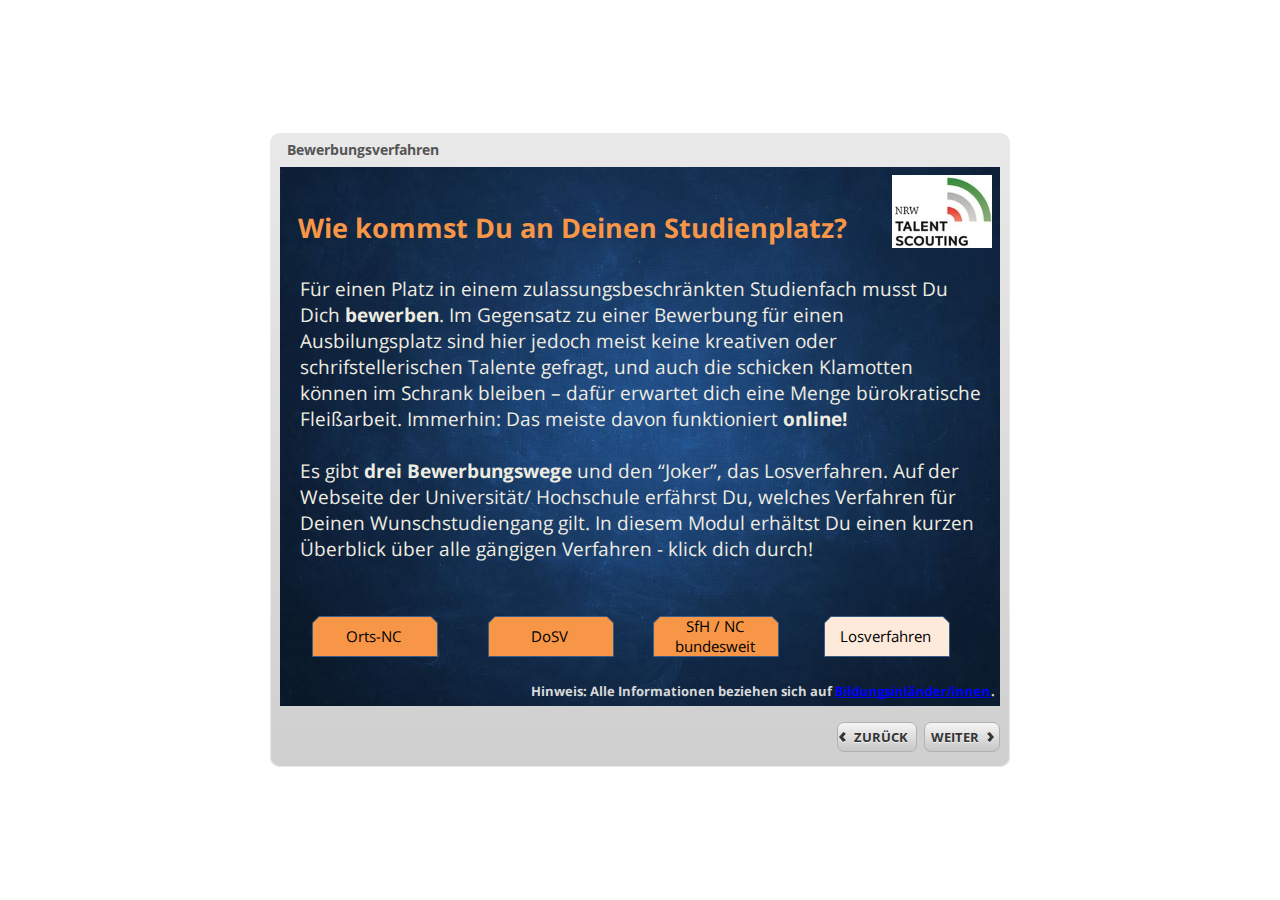
<file: index.html>
<!DOCTYPE HTML>
<html style="height: 100%;" lang="de-DE">
<head>
    
    <meta http-equiv="Content-Type" content="text/html;charset=utf-8">
    <!-- Erstellt mit Storyline 360 ? http://www.articulate.com  -->
    <!-- version: 3.11.14249.0 -->

    <title>Bewerbungsverfahren</title>
    <style>
        body {
            background: #ffffff;
            overflow: hidden;
        }

        html, body, table {
            height: 100%;
            width: 100%;
            margin: 0;
            padding: 0;
            border: 0;
        }

        table td {
            vertical-align: middle;
            text-align: center;
        }

        #nosupport {
            background: #f5f5f5;
            margin: 50px 65px;
            border: 1px solid #d5d5d5;
            width: calc(100% - 130px);
            height: calc(100% - 100px);
        }

        p {
            font-family: 'Helvetica Neue', Helvetica, Arial, Verdana, sans-serif;
            font-size: 12pt;
            color: #303030;
        }

        a {
            color: #2D9DDA;
            text-decoration: none !important;
        }

    </style>
    <script>
        var html5Supported = true,
                showWarning = false;

        function displayWarning() {
            if (showWarning) {
                document.getElementById('nosupport').style.visibility = 'visible';
            }
        }

    </script>
    <!--[if lte IE 9]><script>html5Supported = false;</script><![endif]-->

    <script type="text/javascript">

        (function () {

            var settings = {
                lmsEnabled: false,
                tincanEnabled: false,
                aoEnabled: false,
                runtimeOrder: [{"type":"html5","url":"story_html5.html"},{"type":"flash","url":"story_flash.html"}],
                warnOnCommitFail: false
            };

            var PARAM_WARN_ON_COMMIT = {name: 'warncommit', value: 1},
                    PARAM_LMS = {name: 'lms', value: 1},
                    PARAM_TINCAN = {name: 'tincan', value: true},
                    PARAM_AO = {name: 'aosupport', value: true};

            var detection = {
                agent: navigator.userAgent,

                flashEnabled: function () {
                    var description, version, flashAX,
                            plugin = navigator.plugins["Shockwave Flash"];

                    if (plugin != null) {
                        description = plugin.description.split(" ");
                        version = Number(description[description.length - 2]);

                        return (version >= 10) || isNaN(version);
                    } else {
                        try {
                            flashAX = new ActiveXObject("ShockwaveFlash.ShockwaveFlash.10");
                            return (flashAX != null);
                        } catch (e) {
                        }
                    }

                    return false;
                },

                html5Enabled: function () {
                    return html5Supported;
                },

                ampEnabled: function () {
                    return ((this.isIOS() && this.isIPad()) || this.isAndroid());
                },

                isIOS: function () {
                    return (this.agent.indexOf("AppleWebKit/") > -1 && this.agent.indexOf("Mobile/") > -1)
                },

                isAndroid: function () {
                    return (this.agent.indexOf("Android") > -1);
                },

                isIPad: function () {
                    return (this.agent.indexOf("iPad") > -1);
                }
            };

            var router = {

                init: function () {
                    var i,
                            redirected = false,
                            order = settings.runtimeOrder,
                            launchMap = {
                                flash: {
                                    isEnabled: 'flashEnabled',
                                    getParams: 'getFlashParams',
                                    delim: '?'
                                },
                                html5: {
                                    isEnabled: 'html5Enabled',
                                    getParams: 'getHtml5Params',
                                    delim: '?'
                                },
                                amp: {
                                    isEnabled: 'ampEnabled',
                                    getParams: 'getAmpParams',
                                    delim: '#'
                                }
                            };

                    if (document.location.search.toLowerCase().indexOf('forceflash') != -1) {
                        this.moveFlashToStartOfOrder(order);
                    }

                    for (i = 0; i < order.length; i++) {
                        var launchInfo = launchMap[order[i].type],
                                url = order[i].url;

                        if (detection[launchInfo.isEnabled]()) {
                            this.redirect(url, this[launchInfo.getParams](), launchInfo.delim);
                            redirected = true;
                            break;
                        }
                    }

                    if (!redirected) {
                        showWarning = true;
                    }
                },

                moveFlashToStartOfOrder: function (order) {
                    var i,
                        flashIndex = -1;
                    for (i = 0; i < order.length; i++) {
                        if (order[i].type == "flash") {
                            flashIndex = i;
                            break;
                        }
                    }
                    if (flashIndex != -1) {
                        order.splice(0, 0, order.splice(flashIndex, 1)[0]);
                    }
                },

                getQueryString: function (params) {
                    params = params || [];
                    var i,
                            queryString = document.location.search.substr(1),
                            paramArr = queryString.length > 0 ? queryString.split('&') : [];

                    for (i = 0; i < params.length; i++) {
                        paramArr.push([params[i].name, params[i].value].join('='));
                    }

                    return paramArr.join('&');
                },

                formatUrl: function (url, params, delim) {
                    delim = delim || '?';

                    var queryString = this.getQueryString(params);

                    if (queryString != null && queryString.length > 0) {
                        return [url, queryString].join(delim);
                    }

                    return url;
                },

                redirect: function (url, params, delim) {
                    window.location.replace(this.formatUrl(url, params, delim));
                },

                getFlashParams: function () {
                    return [];
                },

                getHtml5Params: function () {
                    var params = [];
                    if (settings.tincanEnabled) {
                        params.push(PARAM_TINCAN);
                    } else if (settings.lmsEnabled) {
                        params.push(PARAM_LMS);
                        if (settings.warnOnCommitFail) {
                            params.push(PARAM_WARN_ON_COMMIT);
                        }
                    }

                    return params;
                },

                getAmpParams: function () {
                    var tincanProto = settings.aoEnabled || settings.tincanEnabled,
                            params = [];
                    // build AMP params
                    if (tincanProto) {
                        params.push(PARAM_TINCAN);
                        if (settings.aoEnabled) {
                            params.push(PARAM_AO);
                        }
                    }
                    return params;
                }
            };

            router.init();
        })();

    </script>
</head>
<body onload="displayWarning()" style="height: 100%;">
<div id="nosupport" style="visibility: hidden;">
    <table>
        <tr>
            <td>
                <p>
                    <svg xmlns="http://www.w3.org/2000/svg" width="90.2" height="74.9" viewBox="0 0 90 75" version="1.1">
                        <g transform="scale(.1)">
                            <path d="m409 7c54-25 106 20 130 66 106 170 213 340 320 510 17 28 32 63 19 96-14 36-55 51-91 51-224 1-448 0-672 0-35 1-76-3-100-33-26-32-15-77 5-108 107-173 216-344 324-517 16-26 35-53 65-65z"
                                  fill="#4c4c4c"/>
                            <path d="m419 57c26-20 55 4 68 27 109 174 218 348 328 522 9 17 23 35 17 55-11 20-36 18-55 19-224 0-447 0-670 0-20-1-46 1-57-19-5-18 6-34 14-48 109-174 218-348 327-522 9-12 17-25 28-34z"
                                  fill="#f5f5f5"/>
                            <path d="m429 179c25-12 58 8 56 35-1 81-5 161-10 242 2 32-49 39-57 9-7-73-6-146-11-219-1-24-4-56 22-67zM430 539 430 539 430 539c45-24 80 53 32 72-45 24-80-53-32-72z"
                                  fill="#4c4c4c"/>
                        </g>
                    </svg>
                </p>
                <p>Dieser Kurs kann nicht abgespielt werden.</p>
                <p><a href="https://ipc.articulate.com/slw/360/de/cannotplay/">Mehr Infos</a></p>

            </td>
        </tr>
    </table>
</div>
</body>
</html>
</file>
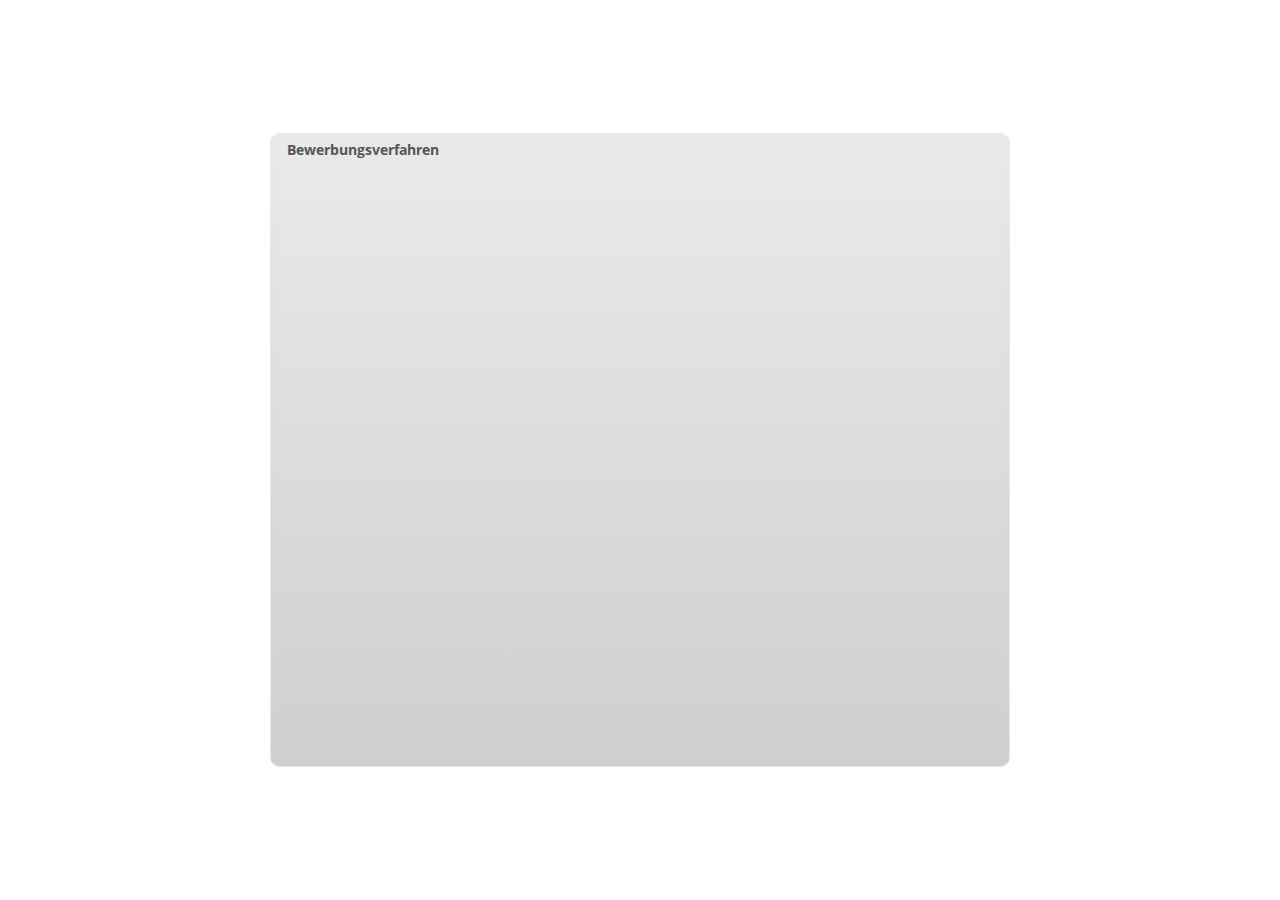
<file: index_lms.html>
<html>
<head>
    <title>Bewerbungsverfahren_neu_HTML</title>
    <meta http-equiv="x-ua-compatible" content="IE=edge" />
    <style>
        body {
            background: #ffffff;
            overflow: hidden;
        }

        html, body, table {
            height: 100%;
            width: 100%;
            margin: 0;
            padding: 0;
            border: 0;
        }

        table td {
            vertical-align: middle;
            text-align: center;
        }

        #nosupport {
            background: #f5f5f5;
            margin: 50px 65px;
            border: 1px solid #d5d5d5;
            width: calc(100% - 130px);
            height: calc(100% - 100px);
        }

        p {
            font-family: 'Helvetica Neue', Helvetica, Arial, Verdana, sans-serif;
            font-size: 12pt;
            color: #303030;
        }

        a {
            color: #2D9DDA;
            text-decoration: none !important;
        }

    </style>
    <script>
        var html5Supported = true,
                showWarning = false;

        function displayWarning() {
            if (showWarning) {
                document.getElementById('nosupport').style.visibility = 'visible';
            }
        }

    </script>
    <!--[if lte IE 9]><script>html5Supported = false;</script><![endif]-->

    <script type="text/javascript">
        (function () {
            var settings = {
                runtimeOrder: [{"type":"html5","url":"index_lms_html5.html"},{"type":"flash","url":"index_lms_flash.html"}]
            };

            var detection = {
                agent: navigator.userAgent,

                flashEnabled: function () {
                    var description, version, flashAX,
                            plugin = navigator.plugins["Shockwave Flash"];

                    if (plugin != null) {
                        description = plugin.description.split(" ");
                        version = Number(description[description.length - 2]);

                        return (version >= 10) || isNaN(version);
                    } else {
                        try {
                            flashAX = new ActiveXObject("ShockwaveFlash.ShockwaveFlash.10");
                            return (flashAX != null);
                        } catch (e) {
                        }
                    }

                    return false;
                },

                html5Enabled: function () {
                    return html5Supported;
                },

                ampEnabled: function () {
                    return false;
                },

                isIOS: function () {
                    return (this.agent.indexOf("AppleWebKit/") > -1 && this.agent.indexOf("Mobile/") > -1)
                },

                isAndroid: function () {
                    return (this.agent.indexOf("Android") > -1);
                },

                isIPad: function () {
                    return (this.agent.indexOf("iPad") > -1);
                }
            };

            var router = {

                init: function () {
                    var i,
                            redirected = false,
                            order = settings.runtimeOrder,
                            launchMap = {
                                flash: {
                                    isEnabled: 'flashEnabled',
                                    delim: '?'
                                },
                                html5: {
                                    isEnabled: 'html5Enabled',
                                    delim: '?'
                                },
                                amp: {
                                    isEnabled: 'ampEnabled',
                                    delim: '#'
                                }
                            };

                    for (i = 0; i < order.length; i++) {
                        var launchInfo = launchMap[order[i].type],
                                url = order[i].url;

                        if (detection[launchInfo.isEnabled]()) {
                            this.redirect(url, launchInfo.delim);
                            redirected = true;
                            break;
                        }
                    }

                    if (!redirected) {
                        showWarning = true;
                    }
                },

                getQueryString: function (params) {
                    params = params || [];
                    var i,
                            queryString = document.location.search.substr(1),
                            paramArr = queryString.length > 0 ? queryString.split('&') : [];

                    for (i = 0; i < params.length; i++) {
                        paramArr.push([params[i].name, params[i].value].join('='));
                    }

                    return paramArr.join('&');
                },

                formatUrl: function (url, delim) {
                    delim = delim || '?';

                    var queryString = this.getQueryString();

                    if (queryString != null && queryString.length > 0) {
                        return [url, queryString].join(delim);
                    }

                    return url;
                },

                redirect: function (url, delim) {
                    window.location.replace(this.formatUrl(url, delim));
                }

            };

            router.init();
        })();
    </script>
</head>

<body onload="displayWarning()" style="height: 100%;">
<div id="nosupport" style="visibility: hidden;">
    <table>
        <tr>
            <td>
                <p>
                    <svg xmlns="http://www.w3.org/2000/svg" width="90.2" height="74.9" viewBox="0 0 90 75" version="1.1">
                        <g transform="scale(.1)">
                            <path d="m409 7c54-25 106 20 130 66 106 170 213 340 320 510 17 28 32 63 19 96-14 36-55 51-91 51-224 1-448 0-672 0-35 1-76-3-100-33-26-32-15-77 5-108 107-173 216-344 324-517 16-26 35-53 65-65z"
                                  fill="#4c4c4c"/>
                            <path d="m419 57c26-20 55 4 68 27 109 174 218 348 328 522 9 17 23 35 17 55-11 20-36 18-55 19-224 0-447 0-670 0-20-1-46 1-57-19-5-18 6-34 14-48 109-174 218-348 327-522 9-12 17-25 28-34z"
                                  fill="#f5f5f5"/>
                            <path d="m429 179c25-12 58 8 56 35-1 81-5 161-10 242 2 32-49 39-57 9-7-73-6-146-11-219-1-24-4-56 22-67zM430 539 430 539 430 539c45-24 80 53 32 72-45 24-80-53-32-72z"
                                  fill="#4c4c4c"/>
                        </g>
                    </svg>
                </p>
                <p>Dieser Kurs kann nicht abgespielt werden.</p>
                <p><a href="https://ipc.articulate.com/slw/360/de/cannotplay/">Mehr Infos</a></p>

            </td>
        </tr>
    </table>
</div>
</body>

</html>
</file>
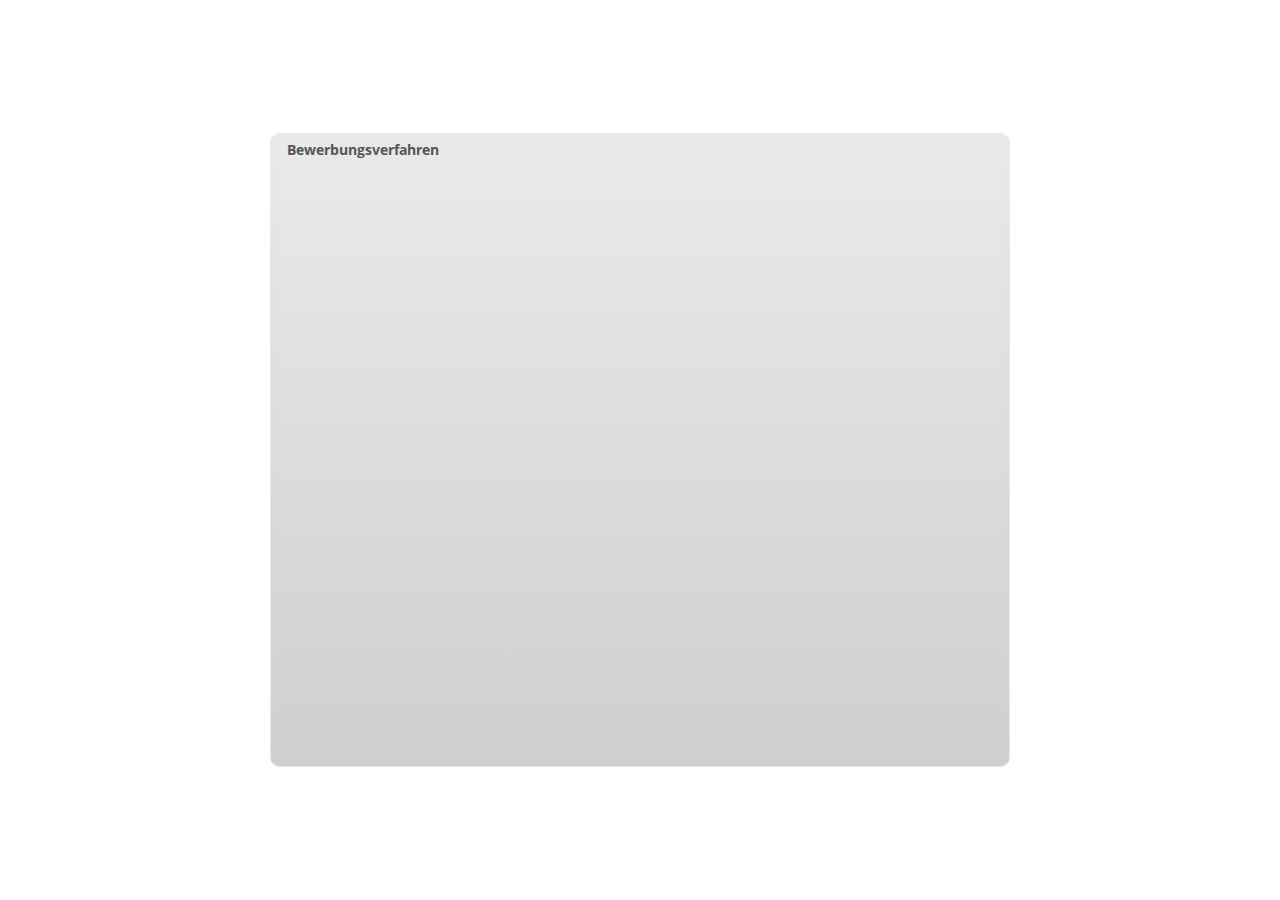
<file: index_lms_html5.html>
<!doctype html>
<html lang="de-DE">
<head>
  <meta charset="utf-8" />
  <!-- Erstellt mit Storyline 360 ? http://www.articulate.com  -->
  <!-- version: 3.11.14249.0 -->
  <title>Bewerbungsverfahren_neu_HTML</title>
  <meta http-equiv="x-ua-compatible" content="IE=edge" />
  <meta name="viewport" content="width=device-width, initial-scale=1.0, user-scalable=no, minimal-ui" />
  <meta name="apple-mobile-web-app-capable" content="yes" />

  <style rel="stylesheet" data-noprefix>.slide-loader{position:absolute;pointer-events:none;left:50%;top:50%;-webkit-animation:spin 1.8s linear infinite;-moz-animation:spin 1.8s linear infinite;-ms-animation:spin 1.8s linear infinite;animation:spin 1.8s linear infinite;width:100px;height:100px;-webkit-transform:translate(-50%, -50%);z-index:10000;background:transparent url("[data-uri]") no-repeat center center}.mobile-chrome-warning{position:fixed;width:300px;height:75px;bottom:0px;background:rgba(0,0,0,0.0001);display:none;pointer-events:none;z-index:99}.mobile-chrome-warning-btn{position:absolute;left:-16px;top:-15px;width:107px;height:107px;background:rgba(0,0,0,0.6);border-radius:50%;border:1px solid rgba(255,255,255,0.2);pointer-events:all;-webkit-transform:scale(0.6)}.mobile-chrome-warning-btn svg{position:absolute;left:60%;top:58%;-webkit-transform:translate(-50%, -50%)}.mobile-chrome-warning-bubble{position:relative;color:white;padding:10px;background:rgba(0,0,0,0.8);border-radius:5px;float:left;margin-left:100px;margin-top:15px;pointer-events:none}.mobile-chrome-warning-bubble:before{position:absolute;top:8.5px;left:-20px;width:30px;height:30px;content:'';display:block;width:0;height:0;border-style:solid;border-width:12.5px 20px 12.5px 0;border-color:transparent rgba(0,0,0,0.8) transparent transparent;pointer-events:none}.is-mobile .swipe-resume-arrow{position:fixed;top:30%;left:50%;-webkit-transform:translate(-50%, 0);width:12%}.is-mobile .mobile-chrome-warning-text{position:fixed;top:56%;left:50%;-webkit-transform:translate(-50%, 0);height:30%;width:80%;line-height:43px;text-align:center;color:#aeb7bd;word-break:break-word;font-size:20px}.slide-loader .mobile-loader-dot{display:none}@-ms-keyframes spin{from{-ms-transform:translate(-50%, -50%) rotate(0deg)}to{-ms-transform:translate(-50%, -50%) rotate(360deg)}}@-moz-keyframes spin{from{-moz-transform:translate(-50%, -50%) rotate(0deg)}to{-moz-transform:translate(-50%, -50%) rotate(360deg)}}@-webkit-keyframes spin{from{-webkit-transform:translate(-50%, -50%) rotate(0deg)}to{-webkit-transform:translate(-50%, -50%) rotate(360deg)}}@keyframes spin{from{transform:translate(-50%, -50%) rotate(0deg)}to{transform:translate(-50%, -50%) rotate(360deg)}}body.is-mobile{background:black}body.is-theme-unified{background:#1b1a1a}.is-mobile .load-container,.is-theme-unified .load-container{position:absolute;left:0;top:0;width:100%;height:100%;background-color:rgba(0,0,0,0.5);z-index:1;visibility:visible;-webkit-transition:visibility 250ms, opacity 250ms linear;-moz-transition:visibility 250ms, opacity 250ms linear;-mz-transition:visibility 250ms, opacity 250ms linear;transition:visibility 250ms, opacity 250ms linear}.is-mobile .hide-slide-loader .load-container,.is-theme-unified .hide-slide-loader .load-container{opacity:0;visibility:hidden}.is-mobile .slide-loader,.is-theme-unified .slide-loader{-webkit-animation:none;-moz-animation:none;-ms-animation:none;animation:none;background:none;text-align:center;width:120px;height:80px;top:60%}.is-theme-unified .slide-loader{top:50%}.is-mobile .slide-loader .mobile-loader-dot,.is-theme-unified .slide-loader .mobile-loader-dot{width:30px;height:30px;background-color:white;border-radius:100%;display:inline-block;-webkit-animation:slide-loader 1s ease-in-out 0s infinite both;-moz-animation:slide-loader 1s ease-in-out 0s infinite both;-ms-animation:slide-loader 1s ease-in-out 0s infinite both;animation:slide-loader 1s ease-in-out 0s infinite both}.is-mobile .slide-loader .dot1,.is-theme-unified .slide-loader .dot1{-webkit-animation-delay:-0.2s;-moz-animation-delay:-0.2s;-ms-animation-delay:-0.2s;animation-delay:-0.2s}.is-mobile .slide-loader .dot2,.is-theme-unified .slide-loader .dot2{-webkit-animation-delay:-0.1s;-moz-animation-delay:-0.1s;-ms-animation-delay:-0.1s;animation-delay:-0.1s}@-ms-keyframes slide-loader{0%,80%,100%{-ms-transform:scale(0.6)}40%{-ms-transform:scale(0)}}@-moz-keyframes slide-loader{0%,80%,100%{-moz-transform:scale(0.6)}40%{-moz-transform:scale(0)}}@-webkit-keyframes slide-loader{0%,80%,100%{-webkit-transform:scale(0.6)}40%{-webkit-transform:scale(0)}}@keyframes slide-loader{0%,80%,100%{transform:scale(0.6)}40%{transform:scale(0)}}.mobile-load-title-overlay{display:none}.is-mobile .mobile-load-title-overlay,.is-touchable .mobile-load-title-overlay{display:block;position:fixed;top:0;right:0;bottom:0;left:0;z-index:999;pointer-events:none}.is-mobile .mobile-load-title-overlay .mobile-load-title,.is-touchable .mobile-load-title-overlay .mobile-load-title{position:relative;height:30%;width:80%;margin:0 auto;line-height:43px;text-align:center;color:#aeb7bd;word-break:break-word}@media only screen and (min-width: 320px) and (orientation: landscape){.is-mobile .mobile-load-title,.is-touchable .mobile-load-title{font-size:28.8px;-moz-transform:translateY(33%);-ms-transform:translateY(33%);-webkit-transform:translateY(33%);transform:translateY(33%)}}@media only screen and (min-width: 320px) and (orientation: portrait){.is-mobile .slide-loader,.is-touchable .slide-loader{top:55%}.is-mobile .mobile-load-title,.is-touchable .mobile-load-title{font-size:28.8px;-moz-transform:translateY(35%);-ms-transform:translateY(35%);-webkit-transform:translateY(35%);transform:translateY(35%)}}
</style>

  
    <script src="lms/APIConstants.js" charset="utf-8"></script>
    <script src="lms/Configuration.js" charset="utf-8"></script>
    <script src="lms/UtilityFunctions.js" charset="utf-8"></script>
    <script src="lms/SCORM2004Functions.js" charset="utf-8"></script>
    <script src="lms/SCORMFunctions.js" charset="utf-8"></script>
    <script src="lms/AICCFunctions.js" charset="utf-8"></script>
    <script src="lms/NONEFunctions.js" charset="utf-8"></script>
    <script src="lms/LMSAPI.js" charset="utf-8"></script>
    <script src="lms/API.js" charset="utf-8"></script>

    <script>
      strContentLocation = "story_html5.html";

      function LoadContent(){}
    </script>
  
</head>
<body style="background: __BG_COLOR__" class="cs-HTML is-theme-classic" role="application">
  <!-- 360 -->
  <script>!function(e){var i=/iPhone/i,o=/iPod/i,n=/iPad/i,t=/(?=.*\bAndroid\b)(?=.*\bMobile\b)/i,d=/Android/i,s=/(?=.*\bAndroid\b)(?=.*\bSD4930UR\b)/i,b=/(?=.*\bAndroid\b)(?=.*\b(?:KFOT|KFTT|KFJWI|KFJWA|KFSOWI|KFTHWI|KFTHWA|KFAPWI|KFAPWA|KFARWI|KFASWI|KFSAWI|KFSAWA)\b)/i,r=/IEMobile/i,h=/(?=.*\bWindows\b)(?=.*\bARM\b)/i,a=/BlackBerry/i,l=/BB10/i,p=/Opera Mini/i,f=/(CriOS|Chrome)(?=.*\bMobile\b)/i,u=/(?=.*\bFirefox\b)(?=.*\bMobile\b)/i,c=new RegExp("(?:Nexus 7|BNTV250|Kindle Fire|Silk|GT-P1000)","i"),w=function(e,i){return e.test(i)},A=function(e){var A=e||navigator.userAgent,v=A.split("[FBAN");return"undefined"!=typeof v[1]&&(A=v[0]),this.apple={phone:w(i,A),ipod:w(o,A),tablet:!w(i,A)&&w(n,A),device:w(i,A)||w(o,A)||w(n,A)},this.amazon={phone:w(s,A),tablet:!w(s,A)&&w(b,A),device:w(s,A)||w(b,A)},this.android={phone:w(s,A)||w(t,A),tablet:!w(s,A)&&!w(t,A)&&(w(b,A)||w(d,A)),device:w(s,A)||w(b,A)||w(t,A)||w(d,A)},this.windows={phone:w(r,A),tablet:w(h,A),device:w(r,A)||w(h,A)},this.other={blackberry:w(a,A),blackberry10:w(l,A),opera:w(p,A),firefox:w(u,A),chrome:w(f,A),device:w(a,A)||w(l,A)||w(p,A)||w(u,A)||w(f,A)},this.seven_inch=w(c,A),this.any=this.apple.device||this.android.device||this.windows.device||this.other.device||this.seven_inch,this.phone=this.apple.phone||this.android.phone||this.windows.phone,this.tablet=this.apple.tablet||this.android.tablet||this.windows.tablet,"undefined"==typeof window?this:void 0},v=function(){var e=new A;return e.Class=A,e};"undefined"!=typeof module&&module.exports&&"undefined"==typeof window?module.exports=A:"undefined"!=typeof module&&module.exports&&"undefined"!=typeof window?module.exports=v():"function"==typeof define&&define.amd?define("isMobile",[],e.isMobile=v()):e.isMobile=v()}(this);</script>

  <div id="preso"></div>
  <script>
    window.globals = {
      DATA_PATH_BASE: '',
      lmsPresent: true,
      tinCanPresent: false,
      aoSupport: false,
      scale: 'noscale',
      captureRc: false,
      browserSize: 'default',
      bgColor: '__BG_COLOR__',
      features: '',
      themeName: 'classic',

      
      parseParams: function(qs) {
        if (window.globals.parsedParams != null) {
          return window.globals.parsedParams;
        }
        qs = (qs || window.location.search.substr(1)).split('+').join(' ');
        var params = {},
            tokens,
            re = /[?&]?([^=]+)=([^&]*)/g;

        while (tokens = re.exec(qs)) {
          params[decodeURIComponent(tokens[1]).trim()] =
            decodeURIComponent(tokens[2]).trim();
        }
        window.globals.parsedParams = params;
        return params;
      },

    };
    
      window.scormdriver_content = window;
    

    (function() {
      var params = window.globals.parseParams();

      if (window.globals.themeName !== 'classic') {
        
        if (params.deviceType != null) {
          window.isMobile.phone = params.deviceType === 'phone';
          window.isMobile.tablet = params.deviceType === 'tablet';
          window.isMobile.any = window.isMobile.phone || window.isMobile.tablet;
        }

        if (window.isMobile.any) {
          document.body.classList.add('is-touchable-tablet');
          if (window.isMobile.phone) {
            document.body.classList.add('is-touchable-phone');
          }
        }
      } else if (window.isMobile.any) {
        document.body.classList.add('is-mobile');
      }
    })();
  </script>
  <script SRC="story_content/user.js" TYPE="text/javascript"></script>
  <div class="slide-loader"></div>

  <script type="text/javascript">
    if (window.isMobile.any || window.globals.themeName === 'unified') { var doc = document, loader = doc.body.querySelector('.slide-loader'); [ 1, 2, 3 ].forEach(function(n) { var d = doc.createElement('div'); d.classList.add('mobile-loader-dot'); d.classList.add('dot' + n); loader.appendChild(d);
      });
    }
  </script>

  <div class="mobile-load-title-overlay">
    <div class="mobile-load-title">Bewerbungsverfahren_neu_HTML</div>
  </div>
  <script>
    
    if (window.autoSpider && window.vInterfaceObject) {
      document.querySelector('.mobile-load-title-overlay').style.display = 'none';
    }
  </script>

  <div class="mobile-chrome-warning">
    <div class="mobile-chrome-warning-btn">
        <svg xmlns="http://www.w3.org/2000/svg" version="1.1" xmlns:xlink="http://www.w3.org/1999/xlink" preserveAspectRatio="none" x="0px" y="0px" width="107px" height="78px" viewBox="0 0 107 78">

          <g id="mobile-chrome-warning-arrow">
            <path fill="white" stroke="none" d="
            M 24.1 31.4
            L 12.05 15.85 0 31.4 8.3 31.4 8.3 54 15.25 54 15.25 31.4 24.1 31.4 Z"/>
          </g>

          <path id="mobile-chrome-warning-hand" stroke="white" stroke-width="2" stroke-linejoin="round" stroke-linecap="round" fill="none" d="
          M 37.55 16.1
          Q 36.3 14.8 36.3 13.1 36.3 11.45 37.55 10.15 38.85 8.9 40.55 8.9 42.2 8.9 43.5 10.15
          L 46.75 13.375 46.75 13.35
          Q 45.5 12.05 45.5 10.35 45.5 8.7 46.75 7.4 48.05 6.15 49.75 6.15 51.4 6.15 52.7 7.4
          L 57 11.65
          Q 56.05 10.4828125 56.05 9 56.05 7.3 57.3 6 58.6 4.8 60.3 4.8 62 4.8 63.3 6
          L 74.3 17
          Q 76.3 19.05 77.5 21.55 78.75 24.05 79.1 26.9 79.4 29.7 80.65 32.25 81.85 34.75 83.85 36.75
          L 85.6 38.5 69.5 54.6
          Q 68.25 53.35 66.5 52.1 64.75 50.8 62.85 49.85 60.95 48.85 59.25 48.5
          L 32 42.5
          Q 31.15 42.3 30.45 41.8 29.1 40.8 28.85 39.3 28.6 37.85 29.35 36.55 30.05 35.25 31.65 34.7
          L 31.9 34.65
          Q 32.55 34.45 33.25 34.45
          L 44.3 34.9 17.65 8.2
          Q 16.4 6.9 16.4 5.2 16.4 3.55 17.65 2.25 18.95 1 20.65 1 22.3 1 23.6 2.25
          L 37.55 16.1 39.2 17.75
          M 58.95 13.65
          L 58.075 12.775 57.3 12
          Q 57.140234375 11.833984375 57 11.65
          L 58.075 12.775
          M 46.75 13.375
          L 48.4 15"/>

        </svg>
      </div>

      <div class="mobile-chrome-warning-bubble">
        Drag up for fullscreen
      </div>
  </div>

  
    <iframe name="AICCComm" src="lms/AICCComm.html" style="display:none;"></iframe>
    <iframe name="rusticisoftware_aicc_results" src="lms/blank.html" style="display:none;"></iframe>
    <iframe name="NothingFrame" src="lms/blank.html" style="display:none;"></iframe>
  

  <link rel="stylesheet" href="html5/lib/stylesheets/main.min.css" data-noprefix />
  <link rel="stylesheet" href="html5/data/css/output.min.css" data-noprefix />
  <script data-main="app/scripts/init.generated" src="html5/lib/scripts/app.min.js"></script>
</body>
</html>
</file>
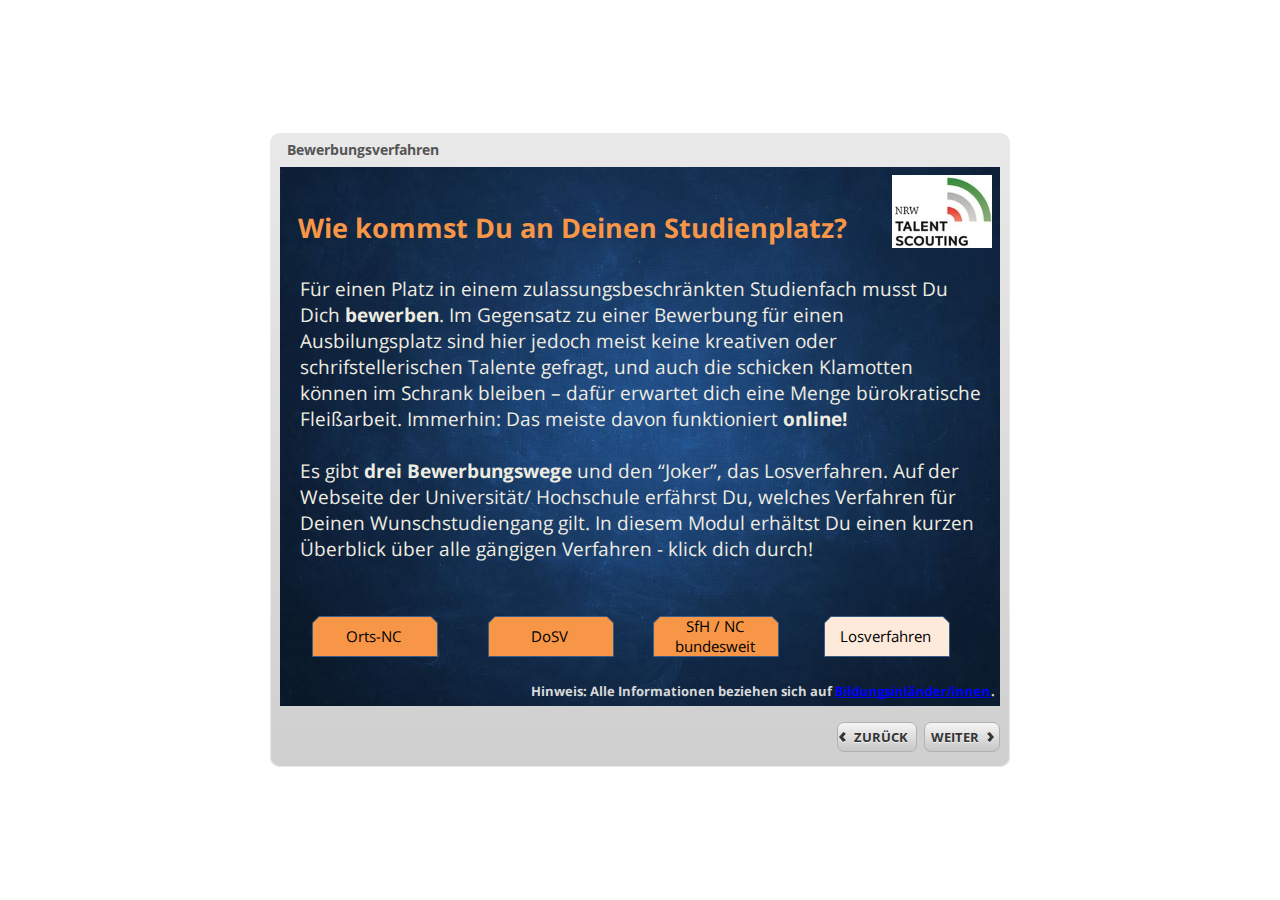
<file: story_html5.html>
<!doctype html>
<html lang="de-DE">
<head>
  <meta charset="utf-8" />
  <!-- Erstellt mit Storyline 360 ? http://www.articulate.com  -->
  <!-- version: 3.11.14249.0 -->
  <title>Bewerbungsverfahren</title>
  <meta http-equiv="x-ua-compatible" content="IE=edge" />
  <meta name="viewport" content="width=device-width, initial-scale=1.0, user-scalable=no, minimal-ui" />
  <meta name="apple-mobile-web-app-capable" content="yes" />

  <style rel="stylesheet" data-noprefix>.slide-loader{position:absolute;pointer-events:none;left:50%;top:50%;-webkit-animation:spin 1.8s linear infinite;-moz-animation:spin 1.8s linear infinite;-ms-animation:spin 1.8s linear infinite;animation:spin 1.8s linear infinite;width:100px;height:100px;-webkit-transform:translate(-50%, -50%);z-index:10000;background:transparent url("[data-uri]") no-repeat center center}.mobile-chrome-warning{position:fixed;width:300px;height:75px;bottom:0px;background:rgba(0,0,0,0.0001);display:none;pointer-events:none;z-index:99}.mobile-chrome-warning-btn{position:absolute;left:-16px;top:-15px;width:107px;height:107px;background:rgba(0,0,0,0.6);border-radius:50%;border:1px solid rgba(255,255,255,0.2);pointer-events:all;-webkit-transform:scale(0.6)}.mobile-chrome-warning-btn svg{position:absolute;left:60%;top:58%;-webkit-transform:translate(-50%, -50%)}.mobile-chrome-warning-bubble{position:relative;color:white;padding:10px;background:rgba(0,0,0,0.8);border-radius:5px;float:left;margin-left:100px;margin-top:15px;pointer-events:none}.mobile-chrome-warning-bubble:before{position:absolute;top:8.5px;left:-20px;width:30px;height:30px;content:'';display:block;width:0;height:0;border-style:solid;border-width:12.5px 20px 12.5px 0;border-color:transparent rgba(0,0,0,0.8) transparent transparent;pointer-events:none}.is-mobile .swipe-resume-arrow{position:fixed;top:30%;left:50%;-webkit-transform:translate(-50%, 0);width:12%}.is-mobile .mobile-chrome-warning-text{position:fixed;top:56%;left:50%;-webkit-transform:translate(-50%, 0);height:30%;width:80%;line-height:43px;text-align:center;color:#aeb7bd;word-break:break-word;font-size:20px}.slide-loader .mobile-loader-dot{display:none}@-ms-keyframes spin{from{-ms-transform:translate(-50%, -50%) rotate(0deg)}to{-ms-transform:translate(-50%, -50%) rotate(360deg)}}@-moz-keyframes spin{from{-moz-transform:translate(-50%, -50%) rotate(0deg)}to{-moz-transform:translate(-50%, -50%) rotate(360deg)}}@-webkit-keyframes spin{from{-webkit-transform:translate(-50%, -50%) rotate(0deg)}to{-webkit-transform:translate(-50%, -50%) rotate(360deg)}}@keyframes spin{from{transform:translate(-50%, -50%) rotate(0deg)}to{transform:translate(-50%, -50%) rotate(360deg)}}body.is-mobile{background:black}body.is-theme-unified{background:#1b1a1a}.is-mobile .load-container,.is-theme-unified .load-container{position:absolute;left:0;top:0;width:100%;height:100%;background-color:rgba(0,0,0,0.5);z-index:1;visibility:visible;-webkit-transition:visibility 250ms, opacity 250ms linear;-moz-transition:visibility 250ms, opacity 250ms linear;-mz-transition:visibility 250ms, opacity 250ms linear;transition:visibility 250ms, opacity 250ms linear}.is-mobile .hide-slide-loader .load-container,.is-theme-unified .hide-slide-loader .load-container{opacity:0;visibility:hidden}.is-mobile .slide-loader,.is-theme-unified .slide-loader{-webkit-animation:none;-moz-animation:none;-ms-animation:none;animation:none;background:none;text-align:center;width:120px;height:80px;top:60%}.is-theme-unified .slide-loader{top:50%}.is-mobile .slide-loader .mobile-loader-dot,.is-theme-unified .slide-loader .mobile-loader-dot{width:30px;height:30px;background-color:white;border-radius:100%;display:inline-block;-webkit-animation:slide-loader 1s ease-in-out 0s infinite both;-moz-animation:slide-loader 1s ease-in-out 0s infinite both;-ms-animation:slide-loader 1s ease-in-out 0s infinite both;animation:slide-loader 1s ease-in-out 0s infinite both}.is-mobile .slide-loader .dot1,.is-theme-unified .slide-loader .dot1{-webkit-animation-delay:-0.2s;-moz-animation-delay:-0.2s;-ms-animation-delay:-0.2s;animation-delay:-0.2s}.is-mobile .slide-loader .dot2,.is-theme-unified .slide-loader .dot2{-webkit-animation-delay:-0.1s;-moz-animation-delay:-0.1s;-ms-animation-delay:-0.1s;animation-delay:-0.1s}@-ms-keyframes slide-loader{0%,80%,100%{-ms-transform:scale(0.6)}40%{-ms-transform:scale(0)}}@-moz-keyframes slide-loader{0%,80%,100%{-moz-transform:scale(0.6)}40%{-moz-transform:scale(0)}}@-webkit-keyframes slide-loader{0%,80%,100%{-webkit-transform:scale(0.6)}40%{-webkit-transform:scale(0)}}@keyframes slide-loader{0%,80%,100%{transform:scale(0.6)}40%{transform:scale(0)}}.mobile-load-title-overlay{display:none}.is-mobile .mobile-load-title-overlay,.is-touchable .mobile-load-title-overlay{display:block;position:fixed;top:0;right:0;bottom:0;left:0;z-index:999;pointer-events:none}.is-mobile .mobile-load-title-overlay .mobile-load-title,.is-touchable .mobile-load-title-overlay .mobile-load-title{position:relative;height:30%;width:80%;margin:0 auto;line-height:43px;text-align:center;color:#aeb7bd;word-break:break-word}@media only screen and (min-width: 320px) and (orientation: landscape){.is-mobile .mobile-load-title,.is-touchable .mobile-load-title{font-size:28.8px;-moz-transform:translateY(33%);-ms-transform:translateY(33%);-webkit-transform:translateY(33%);transform:translateY(33%)}}@media only screen and (min-width: 320px) and (orientation: portrait){.is-mobile .slide-loader,.is-touchable .slide-loader{top:55%}.is-mobile .mobile-load-title,.is-touchable .mobile-load-title{font-size:28.8px;-moz-transform:translateY(35%);-ms-transform:translateY(35%);-webkit-transform:translateY(35%);transform:translateY(35%)}}
</style>

  
</head>
<body style="background: #FFFFFF" class="cs-HTML is-theme-classic" role="application">
  <!-- 360 -->
  <script>!function(e){var i=/iPhone/i,o=/iPod/i,n=/iPad/i,t=/(?=.*\bAndroid\b)(?=.*\bMobile\b)/i,d=/Android/i,s=/(?=.*\bAndroid\b)(?=.*\bSD4930UR\b)/i,b=/(?=.*\bAndroid\b)(?=.*\b(?:KFOT|KFTT|KFJWI|KFJWA|KFSOWI|KFTHWI|KFTHWA|KFAPWI|KFAPWA|KFARWI|KFASWI|KFSAWI|KFSAWA)\b)/i,r=/IEMobile/i,h=/(?=.*\bWindows\b)(?=.*\bARM\b)/i,a=/BlackBerry/i,l=/BB10/i,p=/Opera Mini/i,f=/(CriOS|Chrome)(?=.*\bMobile\b)/i,u=/(?=.*\bFirefox\b)(?=.*\bMobile\b)/i,c=new RegExp("(?:Nexus 7|BNTV250|Kindle Fire|Silk|GT-P1000)","i"),w=function(e,i){return e.test(i)},A=function(e){var A=e||navigator.userAgent,v=A.split("[FBAN");return"undefined"!=typeof v[1]&&(A=v[0]),this.apple={phone:w(i,A),ipod:w(o,A),tablet:!w(i,A)&&w(n,A),device:w(i,A)||w(o,A)||w(n,A)},this.amazon={phone:w(s,A),tablet:!w(s,A)&&w(b,A),device:w(s,A)||w(b,A)},this.android={phone:w(s,A)||w(t,A),tablet:!w(s,A)&&!w(t,A)&&(w(b,A)||w(d,A)),device:w(s,A)||w(b,A)||w(t,A)||w(d,A)},this.windows={phone:w(r,A),tablet:w(h,A),device:w(r,A)||w(h,A)},this.other={blackberry:w(a,A),blackberry10:w(l,A),opera:w(p,A),firefox:w(u,A),chrome:w(f,A),device:w(a,A)||w(l,A)||w(p,A)||w(u,A)||w(f,A)},this.seven_inch=w(c,A),this.any=this.apple.device||this.android.device||this.windows.device||this.other.device||this.seven_inch,this.phone=this.apple.phone||this.android.phone||this.windows.phone,this.tablet=this.apple.tablet||this.android.tablet||this.windows.tablet,"undefined"==typeof window?this:void 0},v=function(){var e=new A;return e.Class=A,e};"undefined"!=typeof module&&module.exports&&"undefined"==typeof window?module.exports=A:"undefined"!=typeof module&&module.exports&&"undefined"!=typeof window?module.exports=v():"function"==typeof define&&define.amd?define("isMobile",[],e.isMobile=v()):e.isMobile=v()}(this);</script>

  <div id="preso"></div>
  <script>
    window.globals = {
      DATA_PATH_BASE: '',
      lmsPresent: false,
      tinCanPresent: false,
      aoSupport: false,
      scale: 'noscale',
      captureRc: false,
      browserSize: 'default',
      bgColor: '#FFFFFF',
      features: '',
      themeName: 'classic',

      
      parseParams: function(qs) {
        if (window.globals.parsedParams != null) {
          return window.globals.parsedParams;
        }
        qs = (qs || window.location.search.substr(1)).split('+').join(' ');
        var params = {},
            tokens,
            re = /[?&]?([^=]+)=([^&]*)/g;

        while (tokens = re.exec(qs)) {
          params[decodeURIComponent(tokens[1]).trim()] =
            decodeURIComponent(tokens[2]).trim();
        }
        window.globals.parsedParams = params;
        return params;
      },

    };
    

    (function() {
      var params = window.globals.parseParams();

      if (window.globals.themeName !== 'classic') {
        
        if (params.deviceType != null) {
          window.isMobile.phone = params.deviceType === 'phone';
          window.isMobile.tablet = params.deviceType === 'tablet';
          window.isMobile.any = window.isMobile.phone || window.isMobile.tablet;
        }

        if (window.isMobile.any) {
          document.body.classList.add('is-touchable-tablet');
          if (window.isMobile.phone) {
            document.body.classList.add('is-touchable-phone');
          }
        }
      } else if (window.isMobile.any) {
        document.body.classList.add('is-mobile');
      }
    })();
  </script>
  <script SRC="story_content/user.js" TYPE="text/javascript"></script>
  <div class="slide-loader"></div>

  <script type="text/javascript">
    if (window.isMobile.any || window.globals.themeName === 'unified') { var doc = document, loader = doc.body.querySelector('.slide-loader'); [ 1, 2, 3 ].forEach(function(n) { var d = doc.createElement('div'); d.classList.add('mobile-loader-dot'); d.classList.add('dot' + n); loader.appendChild(d);
      });
    }
  </script>

  <div class="mobile-load-title-overlay">
    <div class="mobile-load-title">Bewerbungsverfahren</div>
  </div>
  <script>
    
    if (window.autoSpider && window.vInterfaceObject) {
      document.querySelector('.mobile-load-title-overlay').style.display = 'none';
    }
  </script>

  <div class="mobile-chrome-warning">
    <div class="mobile-chrome-warning-btn">
        <svg xmlns="http://www.w3.org/2000/svg" version="1.1" xmlns:xlink="http://www.w3.org/1999/xlink" preserveAspectRatio="none" x="0px" y="0px" width="107px" height="78px" viewBox="0 0 107 78">

          <g id="mobile-chrome-warning-arrow">
            <path fill="white" stroke="none" d="
            M 24.1 31.4
            L 12.05 15.85 0 31.4 8.3 31.4 8.3 54 15.25 54 15.25 31.4 24.1 31.4 Z"/>
          </g>

          <path id="mobile-chrome-warning-hand" stroke="white" stroke-width="2" stroke-linejoin="round" stroke-linecap="round" fill="none" d="
          M 37.55 16.1
          Q 36.3 14.8 36.3 13.1 36.3 11.45 37.55 10.15 38.85 8.9 40.55 8.9 42.2 8.9 43.5 10.15
          L 46.75 13.375 46.75 13.35
          Q 45.5 12.05 45.5 10.35 45.5 8.7 46.75 7.4 48.05 6.15 49.75 6.15 51.4 6.15 52.7 7.4
          L 57 11.65
          Q 56.05 10.4828125 56.05 9 56.05 7.3 57.3 6 58.6 4.8 60.3 4.8 62 4.8 63.3 6
          L 74.3 17
          Q 76.3 19.05 77.5 21.55 78.75 24.05 79.1 26.9 79.4 29.7 80.65 32.25 81.85 34.75 83.85 36.75
          L 85.6 38.5 69.5 54.6
          Q 68.25 53.35 66.5 52.1 64.75 50.8 62.85 49.85 60.95 48.85 59.25 48.5
          L 32 42.5
          Q 31.15 42.3 30.45 41.8 29.1 40.8 28.85 39.3 28.6 37.85 29.35 36.55 30.05 35.25 31.65 34.7
          L 31.9 34.65
          Q 32.55 34.45 33.25 34.45
          L 44.3 34.9 17.65 8.2
          Q 16.4 6.9 16.4 5.2 16.4 3.55 17.65 2.25 18.95 1 20.65 1 22.3 1 23.6 2.25
          L 37.55 16.1 39.2 17.75
          M 58.95 13.65
          L 58.075 12.775 57.3 12
          Q 57.140234375 11.833984375 57 11.65
          L 58.075 12.775
          M 46.75 13.375
          L 48.4 15"/>

        </svg>
      </div>

      <div class="mobile-chrome-warning-bubble">
        Drag up for fullscreen
      </div>
  </div>

  

  <link rel="stylesheet" href="html5/lib/stylesheets/main.min.css" data-noprefix />
  <link rel="stylesheet" href="html5/data/css/output.min.css" data-noprefix />
  <script data-main="app/scripts/init.generated" src="html5/lib/scripts/app.min.js"></script>
</body>
</html>
</file>
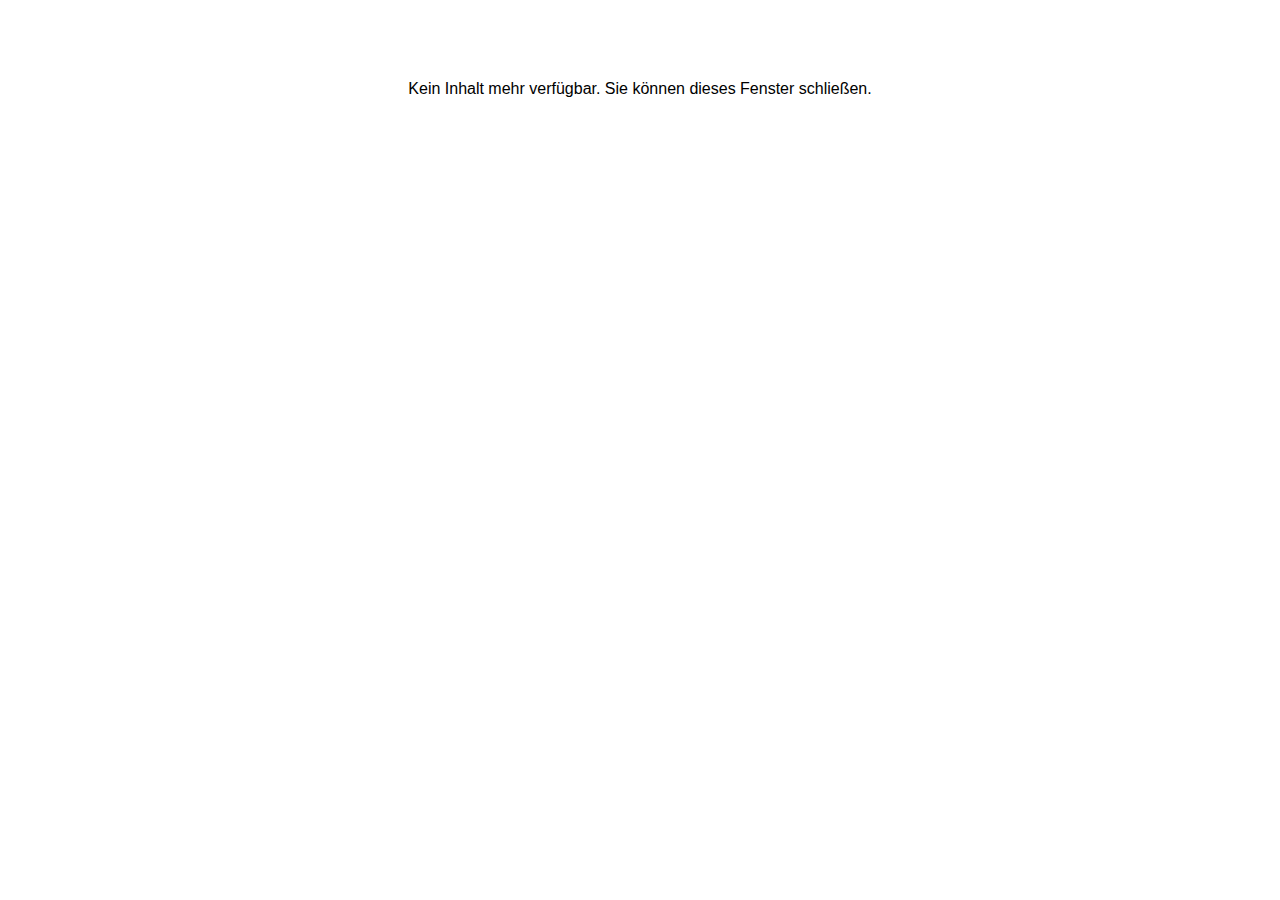
<file: lms/goodbye.html>
<html><body bgcolor="#ffffff">
<center>
<br><br><br><br><font face="Open Sans, articulate, tahoma, arial" size="3" color: "#333333">
Kein Inhalt mehr verfügbar. Sie können dieses Fenster schließen.
</font>
</center>
</body></html>
</file>
<file: html5/lib/stylesheets/main.min.css>
html{font-size:100%;line-height:1.5em}html{font-family:sans-serif;-ms-text-size-adjust:100%;-webkit-text-size-adjust:100%}body{margin:0}article,aside,details,figcaption,figure,footer,header,hgroup,main,menu,nav,section,summary{display:block}audio,canvas,progress,video{display:inline-block;*display:inline;*zoom:1;vertical-align:baseline}audio:not([controls]){display:none;height:0}[hidden]{display:none}template{display:none}a{background-color:transparent}a:active,a:hover{outline:0}abbr[title]{border-bottom:1px dotted}b,strong{font-weight:bold}blockquote{margin:1.5em 40px}dfn{font-style:italic}h1{font-size:2em;line-height:1.5em;margin-top:.75em;margin-bottom:.75em}h2{font-size:1.5em;line-height:2em;margin-top:1em;margin-bottom:1em}h3{font-size:1.17em;line-height:1.28205em;margin-top:1.28205em;margin-bottom:1.28205em}h4{font-size:1em;line-height:1.5em;margin-top:1.5em;margin-bottom:1.5em}h5{font-size:.83em;line-height:1.80723em;margin-top:1.80723em;margin-bottom:1.80723em}h6{font-size:.67em;line-height:2.23881em;margin-top:2.23881em;margin-bottom:2.23881em}mark{background:#ff0;color:#000}p,pre{margin:1.5em 0}small{font-size:80%}sub,sup{font-size:75%;line-height:0;position:relative;vertical-align:baseline}sup{top:-0.5em}sub{bottom:-0.25em}dl,menu,ol,ul{margin:1.5em 0}dd{margin:0 0 0 40px}menu,ol,ul{padding:0 0 0 40px}nav ul,nav ol{list-style:none;list-style-image:none}img{border:0;-ms-interpolation-mode:bicubic}svg:not(:root){overflow:hidden}figure{margin:1.5em 40px}hr{-moz-box-sizing:content-box;-webkit-box-sizing:content-box;box-sizing:content-box;height:0}pre{overflow:auto}code,kbd,pre,samp{font-family:monospace, monospace;font-size:1em}form{margin:0}button,input,optgroup,select,textarea{color:inherit;font:inherit;margin:0;*font-family:sans-serif;*vertical-align:middle}button{overflow:visible}button,select{text-transform:none}button,html input[type="button"],input[type="reset"],input[type="submit"]{-webkit-appearance:button;cursor:pointer;*overflow:visible}button[disabled],html input[disabled]{cursor:default}button::-moz-focus-inner,input::-moz-focus-inner{border:0;padding:0}input{line-height:normal}input[type="checkbox"],input[type="radio"]{-moz-box-sizing:border-box;-webkit-box-sizing:border-box;box-sizing:border-box;padding:0;*height:13px;*width:13px}input[type="number"]::-webkit-inner-spin-button,input[type="number"]::-webkit-outer-spin-button{height:auto}input[type="search"]{-webkit-appearance:textfield;-moz-box-sizing:content-box;-webkit-box-sizing:content-box;box-sizing:content-box}input[type="search"]::-webkit-search-cancel-button,input[type="search"]::-webkit-search-decoration{-webkit-appearance:none}fieldset{margin:0 2px;border-color:#c0c0c0;border-top-width:.0625em;border-top-style:solid;padding-top:.4625em;border-bottom-width:.0625em;border-bottom-style:solid;padding-bottom:.9125em;border-left-width:.0625em;border-left-style:solid;padding-left:.875em;border-right-width:.0625em;border-right-style:solid;padding-right:.875em}legend{border:0;padding:0;*margin-left:-7px}textarea{overflow:auto}optgroup{font-weight:bold}table{border-collapse:collapse;border-spacing:0}td,th{padding:0}div.popup-pane p strong,div.popup-pane p em,.presenter-name{white-space:nowrap;overflow:hidden;text-overflow:ellipsis}.offscreen{position:absolute;left:-9999px !important}.invisible{visibility:hidden !important}.visible{visibility:visible !important}.transparent{opacity:0 !important}.hidden{display:none !important}.accessibility,.slider{position:absolute;top:0;left:0;height:1px;width:1px;overflow:hidden;opacity:0}.accessibility:focus,.slider:focus{outline:none}.scrollable,.is-desktop .panel-content,.is-desktop .panel-section-content{overflow:auto}.focused{outline:none !important}rect.focused{fill:none;outline:none !important;stroke:yellow}.align-left{text-align:left !important}.align-right{text-align:right !important}.align-center{text-align:center !important}.align-flex-start{display:-webkit-box;display:-webkit-flex;display:-moz-flex;display:-ms-flexbox;display:flex;-webkit-box-align:start;-ms-flex-align:start;-webkit-align-items:flex-start;-moz-align-items:flex-start;align-items:flex-start}.align-flex-center{display:-webkit-box;display:-webkit-flex;display:-moz-flex;display:-ms-flexbox;display:flex;-webkit-box-align:center;-ms-flex-align:center;-webkit-align-items:center;-moz-align-items:center;align-items:center}.align-flex-end{display:-webkit-box;display:-webkit-flex;display:-moz-flex;display:-ms-flexbox;display:flex;-webkit-box-align:end;-ms-flex-align:end;-webkit-align-items:flex-end;-moz-align-items:flex-end;align-items:flex-end}.inflexible,.is-desktop .controls .relative-nav,.is-desktop .submit-all-button,.tabs,.is-desktop .panel-section-header,.is-desktop .panel-header,.is-desktop .panel-footer,.header-primary{-webkit-box-flex:none;-webkit-flex:none !important;-moz-box-flex:none;-moz-flex:none !important;-ms-flex:none !important;flex:none !important}.auto-flexible{-webkit-box-flex:auto;-webkit-flex:auto !important;-moz-box-flex:auto;-moz-flex:auto !important;-ms-flex:auto !important;flex:auto !important}.initial-flexible{-webkit-box-flex:0;-webkit-flex:0 1 auto !important;-moz-box-flex:0;-moz-flex:0 1 auto !important;-ms-flex:0 1 auto !important;flex:0 1 auto !important}.bleed{padding:0 !important}.unstyled,.is-desktop .btn,.choice-list,.tabs,.is-desktop .outline-list{margin:0;padding:0;list-style:none;border:none;background:none}.force-unstyled,.progress-control .btn-unstyled,.progress-control .choice-list .choice-list-trigger,.choice-list .progress-control .choice-list-trigger,.progress-control .tabs>li>.tabs-trigger{background:none !important;border:none !important;box-shadow:none !important}.text-compact,.choice-list .choice-list-trigger,.tabs>li>.tabs-trigger,.is-desktop .outline-list li a{display:inline-block;max-width:100%;overflow:hidden;white-space:nowrap;text-overflow:ellipsis}.text-rtl,.text-direction-rtl .is-desktop .controls,.text-direction-rtl .is-desktop .controls-group,.text-direction-rtl .tabs,.text-direction-rtl .is-mobile .panel-content,.text-direction-rtl .is-desktop .panel-content,.text-direction-rtl .is-desktop .panel-header,.text-direction-rtl .topmenu-panel{direction:rtl;unicode-bidi:bidi-override;text-align:right}.text-align-sub{vertical-align:sub}.text-align-middle{vertical-align:middle}.ui-draggable{z-index:99}.ui-droppable{z-index:98}.ui-draggable-dragging{z-index:9999}.border-base,input[type='text'],input[type='search'],.is-desktop .btn,.progress-control,.progress-bar-seek,.search-input input[type="search"],.presentation-wrapper:after,.topmenu-tab,.topmenu-panel{border-style:solid;border-width:1px}.cursor-hover:hover,.rotatable:hover{cursor:pointer}.cursor-hover:hover *,.rotatable:hover *{cursor:pointer}.cursor-default{cursor:default !important}.cursor-default *{cursor:default !important}.opaque{pointer-events:all !important}.non-eventable{pointer-events:none}.full-size{height:100%;position:relative;width:100%}.abs{position:absolute}.tweenable{will-change:opacity, transform}*{box-sizing:border-box}html,body{height:100%}html{font-size:62.5%;-webkit-user-select:none;-moz-user-select:none;-ms-user-select:none;user-select:none}body{font-size:1.3rem;line-height:1.2;font-family:sans-serif;overflow:hidden}body.is-desktop.is-too-tall{overflow-y:scroll}body.is-desktop.is-too-wide{overflow-x:scroll}body.is-desktop *{-webkit-font-smoothing:subpixel-antialiasing}body.is-mobile::-webkit-scrollbar,body.is-mobile *::-webkit-scrollbar{-webkit-appearance:none;display:none}a{color:inherit;text-decoration:none}input[type='text'],input[type='search']{border-radius:4px;padding:.3em .5em}hr{position:absolute;top:0;left:0;width:100%;height:1px;background:none;border:0;border-top-style:solid;border-top-width:1px;color:none;margin:0}.is-desktop .grid-center{-webkit-box-pack:center;-ms-flex-pack:center;-webkit-justify-content:center;-moz-justify-content:center;justify-content:center;-webkit-box-align:center;-ms-flex-align:center;-webkit-align-items:center;-moz-align-items:center;align-items:center}.is-desktop .grid-row{max-width:100%;max-height:100%;display:-webkit-box;display:-webkit-flex;display:-moz-flex;display:-ms-flexbox;display:flex;-webkit-box-direction:normal;-webkit-box-orient:horizontal;-webkit-flex-direction:row;-moz-flex-direction:row;-ms-flex-direction:row;flex-direction:row}.is-desktop .grid-row.grid-reverse{-webkit-box-direction:reverse;-webkit-box-orient:horizontal;-webkit-flex-direction:row-reverse;-moz-flex-direction:row-reverse;-ms-flex-direction:row-reverse;flex-direction:row-reverse}.is-desktop .grid-row.grid-horz-center{-webkit-box-pack:center;-ms-flex-pack:center;-webkit-justify-content:center;-moz-justify-content:center;justify-content:center}.is-desktop .grid-row.grid-vert-center{-webkit-box-align:center;-ms-flex-align:center;-webkit-align-items:center;-moz-align-items:center;align-items:center}.is-desktop .grid-row>*{-webkit-box-flex:1;-webkit-flex:1;-moz-box-flex:1;-moz-flex:1;-ms-flex:1;flex:1;max-width:100%}.is-desktop .grid-row-align-start{-webkit-box-pack:start;-ms-flex-pack:start;-webkit-justify-content:flex-start;-moz-justify-content:flex-start;justify-content:flex-start}.is-desktop .grid-row-align-end{-webkit-box-pack:end;-ms-flex-pack:end;-webkit-justify-content:flex-end;-moz-justify-content:flex-end;justify-content:flex-end}.is-desktop .grid-col{max-width:100%;max-height:100%;display:-webkit-box;display:-webkit-flex;display:-moz-flex;display:-ms-flexbox;display:flex;-webkit-box-direction:normal;-webkit-box-orient:vertical;-webkit-flex-direction:column;-moz-flex-direction:column;-ms-flex-direction:column;flex-direction:column}.is-desktop .grid-col.grid-reverse{-webkit-box-direction:reverse;-webkit-box-orient:vertical;-webkit-flex-direction:column-reverse;-moz-flex-direction:column-reverse;-ms-flex-direction:column-reverse;flex-direction:column-reverse}.is-desktop .grid-col.grid-horz-center{-webkit-box-align:center;-ms-flex-align:center;-webkit-align-items:center;-moz-align-items:center;align-items:center}.is-desktop .grid-col.grid-vert-center{-webkit-box-pack:center;-ms-flex-pack:center;-webkit-justify-content:center;-moz-justify-content:center;justify-content:center}.is-desktop .grid-col>*{-webkit-box-flex:1;-webkit-flex:1;-moz-box-flex:1;-moz-flex:1;-ms-flex:1;flex:1;max-height:100%}.caption{font-family:"Open Sans Full", Helvetica, Arial, sans-serif;position:fixed;pointer-events:none;z-index:1;display:flex;align-items:center;flex-direction:column;bottom:0px;margin-bottom:10px;width:60vw;left:50vw;transform:translateX(-50%) translateZ(0)}.caption>div{pointer-events:none;width:100%;text-align:center}.caption p{display:inline-block;pointer-events:none;padding:10px;text-shadow:-1px 0px black, 0px 1px black, 1px 0px black, 0px -1px black;color:#ffffff;border-radius:4px;background:#31373a;margin:0 0 10px 0;padding:10px;text-align:center;line-height:1.5}.caption p p:last-child{margin-bottom:0}.caption p q:before,.caption p q:after{content:''}.is-mobile .caption.caption--centered{-moz-transform:translate(-50%, -50%);-ms-transform:translate(-50%, -50%);-webkit-transform:translate(-50%, -50%);transform:translate(-50%, -50%);bottom:auto}.is-desktop .caption{position:absolute;width:60%;left:50%}.caption-controls{margin-right:10px}.text-direction-rtl .is-desktop .caption-controls{margin-left:10px;margin-right:0}.caption-controls .caption-btn.button-tapped{background:rgba(0,0,0,0.2)}.caption-controls .caption-btn svg{margin-left:2px;margin-top:6px}[class*='icon-']{font-style:normal;display:inline-block}.error-icon{position:absolute;top:5px;left:calc(50% - 32px);height:30px;width:25px;z-index:999}input,textarea{pointer-events:all}input:focus,textarea:focus{outline:none}button{cursor:pointer}button:focus{outline:none}.is-desktop .btn{border-radius:7px;color:inherit;cursor:pointer;display:inline-block;font-weight:bold;height:30px;line-height:28px;min-width:30px;padding:0 8px;text-align:center;text-decoration:none;vertical-align:bottom}.btn-unstyled,.choice-list .choice-list-trigger,.tabs>li>.tabs-trigger{background:none;border:none;color:inherit;display:inline-block;height:inherit;line-height:inherit;padding:0;text-align:inherit}.btn-stretch{width:100%}.is-desktop .controls{-webkit-box-pack:justify;-ms-flex-pack:justify;-webkit-justify-content:space-between;-moz-justify-content:space-between;justify-content:space-between;max-height:30px;min-height:28px;line-height:30px;margin-top:16px;margin-bottom:5px;position:relative}.is-desktop .controls .btn{padding:0 8px 0 6px}.is-desktop .controls .btn:not(.hidden) ~ .btn{margin-left:7px}.text-direction-rtl .is-desktop .controls .btn:not(.hidden) ~ .btn{margin-left:0;margin-right:10px}.text-direction-rtl .is-desktop .controls .btn:first-of-type{margin-left:0}.is-desktop .controls .relative-nav .btn{min-width:71px}.text-direction-rtl .is-desktop .controls-group>.grid-row{-webkit-box-direction:reverse;-webkit-box-orient:horizontal;-webkit-flex-direction:row-reverse;-moz-flex-direction:row-reverse;-ms-flex-direction:row-reverse;flex-direction:row-reverse}.is-desktop .controls-group:not(:last-child){margin-right:10px}.text-direction-rtl .is-desktop .controls-group:not(:last-child){margin-left:10px;margin-right:0}.is-desktop .controls-group.play-only{-webkit-box-flex:initial;-webkit-flex:initial;-moz-box-flex:initial;-moz-flex:initial;-ms-flex:initial;flex:initial}.is-desktop .control-bar{position:relative;border-radius:7px}.is-desktop .control-actions{margin-left:auto;-webkit-box-flex:0;-webkit-flex:0 0 auto;-moz-box-flex:0;-moz-flex:0 0 auto;-ms-flex:0 0 auto;flex:0 0 auto}.is-desktop .control-actions .btn-icon{align-items:center;display:inline-flex;height:28px;margin-right:2px;vertical-align:top;position:relative;left:-5px}.text-direction-rtl .is-desktop .control-actions .btn-icon{margin-right:0;margin-left:2px;left:5px}.is-desktop .control-actions .text+.btn-icon{margin-right:0;margin-left:4px;position:relative;left:4px}.text-direction-rtl .is-desktop .control-actions .text+.btn-icon{margin-right:4px;margin-left:0;left:-1px}.text-direction-rtl .is-desktop .control-actions{margin-left:0;margin-right:auto}.is-desktop .submit-all-button button:not(.hidden){margin-right:7px}.text-direction-rtl .is-desktop .submit-all-button button:not(.hidden){margin-right:0;margin-left:7px}.hide-frame #main-window .controls{display:none}.circle-progress{position:absolute;left:2px;top:11.5px;z-index:-1}.btn.cs-disabled{pointer-events:none;opacity:0.5;cursor:default}.slider-bar{position:absolute;top:auto;bottom:0;height:120px}.slider-bar input[type='range']{box-sizing:content-box;padding:0px;position:absolute;bottom:0;left:50%;-moz-transform-origin:0 50%;-ms-transform-origin:0 50%;-webkit-transform-origin:0 50%;transform-origin:0 50%;-moz-transform:rotate(-90deg);-ms-transform:rotate(-90deg);-webkit-transform:rotate(-90deg);transform:rotate(-90deg);-moz-appearance:none;-webkit-appearance:none;width:100px;height:7px;outline:none}.slider-bar input[type='range']::-webkit-slider-runnable-track{border-style:solid;border-width:1px;height:7px}.slider-bar input[type='range']::-webkit-slider-thumb{-webkit-appearance:none;border-style:solid;border-width:1px;display:block;width:8px;height:20px;margin-top:-7px}.slider-bar input[type='range']::-webkit-slider-thumb:hover{cursor:pointer}.slider-bar input[type='range']::-moz-range-track{border-style:solid;border-width:1px;height:5px}.slider-bar input[type='range']::-moz-range-track:hover{cursor:pointer}.slider-bar input[type='range']::-moz-range-thumb{display:block;border-radius:0;width:5px;height:20px;margin-top:-8px}.slider-bar input[type='range']::-moz-range-thumb:hover{cursor:pointer}.slider-bar input[type='range']::-moz-focus-outer{border:0}@media screen and (min-width: 0\0){.slider-bar input[type='range']{bottom:23px !important;height:22px}.slider-bar input[type='range']::-ms-thumb{margin-top:0}}@supports (-ms-accelerator: true){.slider-bar input[type='range']{bottom:23px !important;height:22px}.slider-bar input[type='range']::-ms-thumb{margin-top:0}}.slider-bar input[type='range']::-ms-track{border-style:solid;border-width:1px;color:transparent;height:7px}.slider-bar input[type='range']::-ms-fill-lower,.slider-bar input[type='range']::-ms-fill-upper{background:transparent}.slider-bar input[type='range']::-ms-thumb{border-style:solid;border-width:1px;width:5px;height:20px}input[type=range]::-ms-tooltip{display:none}.progress-control{height:30px;padding:5px 5px 0}.progress-control .btn-unstyled,.progress-control .choice-list .choice-list-trigger,.choice-list .progress-control .choice-list-trigger,.progress-control .tabs>li>.tabs-trigger{width:24px;height:24px;line-height:24px;text-align:center}.progress-bar{margin:0 5px;position:relative;cursor:pointer;text-align:right;overflow:hidden}.progress-bar-inner{width:100%;height:100%;position:relative}.progress-bar-inner input[type='range']{position:absolute;top:0;left:0;-moz-appearance:none;-webkit-appearance:none;width:100%;height:16px;cursor:pointer;display:block;opacity:0;z-index:2}.text-direction-rtl .progress-bar-inner input[type='range']{transform:scale(-1, 1)}.progress-bar-inner input[type='range']::-moz-range-thumb{border-radius:0;width:1px}.progress-bar-inner input[type='range']::-ms-thumb{border-radius:0;width:1px}.progress-bar-inner input[type='range']::-webkit-slider-thumb{-webkit-appearance:none;border-radius:0;width:1px}.progress-bar-seek{width:100%;height:18px;border-radius:4px;display:block;overflow:hidden;position:relative;z-index:1}.progress-bar-fill{height:100%;position:absolute;top:0;left:0}.progress-bar-elapsed-time{position:absolute;top:0px;right:5px;z-index:1;font-weight:bold;font-size:92.307%;color:#454545}.progress-bar-total-duration{display:inline-block}.choice-list .choice-list-trigger{display:block;width:100%;padding:.25em;text-decoration:none}.tabs-wrap{display:-webkit-box;display:-webkit-flex;display:-moz-flex;display:-ms-flexbox;display:flex;-webkit-box-direction:normal;-webkit-box-orient:vertical;-webkit-flex-direction:column;-moz-flex-direction:column;-ms-flex-direction:column;flex-direction:column;overflow:hidden;overflow:visible;height:100%;min-height:0}.tabs-wrap>*{-webkit-box-flex:1;-webkit-flex:1 1;-moz-box-flex:1;-moz-flex:1 1;-ms-flex:1 1;flex:1 1}.tabs{font-size:92.307%;line-height:18px;text-align:left;white-space:nowrap}.tabs.fill-width>li>.tabs-trigger{padding:0px 3px}.tabs>li{border-radius:4px 4px 0 0;border-radius:6px 6px 0 0;display:inline-block;font-weight:bold;height:100%;text-align:center}.tabs>li>.tabs-trigger{padding:0px 8px;line-height:2.1}.is-desktop .panel-content,.is-desktop .panel-section-header,.is-desktop .panel-section-content,.is-desktop .panel-header,.is-desktop .panel-footer{padding:10px}.is-desktop .panel{display:-webkit-box;display:-webkit-flex;display:-moz-flex;display:-ms-flexbox;display:flex;-webkit-box-direction:normal;-webkit-box-orient:horizontal;-webkit-flex-direction:row;-moz-flex-direction:row;-ms-flex-direction:row;flex-direction:row;overflow:hidden;flex:1 1}.is-desktop .panel>*{-webkit-box-flex:1;-webkit-flex:1 1;-moz-box-flex:1;-moz-flex:1 1;-ms-flex:1 1;flex:1 1}.is-desktop .panel>*{display:-webkit-box;display:-webkit-flex;display:-moz-flex;display:-ms-flexbox;display:flex;-webkit-box-direction:normal;-webkit-box-orient:vertical;-webkit-flex-direction:column;-moz-flex-direction:column;-ms-flex-direction:column;flex-direction:column;overflow:hidden}.is-desktop .panel>*>*{-webkit-box-flex:1;-webkit-flex:1 1;-moz-box-flex:1;-moz-flex:1 1;-ms-flex:1 1;flex:1 1}.is-desktop .panel:not(.active){display:none}.is-desktop .panel h1,.is-desktop .panel h2,.is-desktop .panel h3,.is-desktop .panel h4,.is-desktop .panel h5,.is-desktop .panel h6{margin:0}.is-desktop .tab-close{display:none}.is-desktop .panel-content{display:-webkit-box;display:-webkit-flex;display:-moz-flex;display:-ms-flexbox;display:flex;-webkit-box-direction:normal;-webkit-box-orient:vertical;-webkit-flex-direction:column;-moz-flex-direction:column;-ms-flex-direction:column;flex-direction:column;overflow:hidden;overflow-y:auto;overflow-x:hidden;border-radius:0 0 4px 4px;font-size:84.615%;word-wrap:break-word}.is-desktop .panel-content>*{-webkit-box-flex:1;-webkit-flex:1 1;-moz-box-flex:1;-moz-flex:1 1;-ms-flex:1 1;flex:1 1}.is-desktop .panel-content:not(:last-child){border-bottom-left-radius:0px;border-bottom-right-radius:0px}.is-desktop .panel-section{display:-webkit-box;display:-webkit-flex;display:-moz-flex;display:-ms-flexbox;display:flex;-webkit-box-direction:normal;-webkit-box-orient:vertical;-webkit-flex-direction:column;-moz-flex-direction:column;-ms-flex-direction:column;flex-direction:column;overflow:hidden}.is-desktop .panel-section>*{-webkit-box-flex:1;-webkit-flex:1 1;-moz-box-flex:1;-moz-flex:1 1;-ms-flex:1 1;flex:1 1}.is-desktop .panel-section-header{position:relative}.is-desktop .panel-relative-hr{position:relative;top:1em}.is-desktop .panel-section-heading{font-size:100%;line-height:1.308;overflow:hidden;text-overflow:ellipsis;overflow-wrap:break-word;word-wrap:break-word}.is-desktop .panel-footer{border-bottom-left-radius:10px;border-bottom-right-radius:10px}.volume{position:relative}.volume .slider-bar{left:0;height:106px;position:absolute;top:auto;right:-1px;bottom:-1px;left:-1px;direction:ltr}.volume .slider-bar input[type='range']{position:absolute;bottom:30px;left:50%;width:60px;z-index:1}.volume button{height:28px;position:relative;vertical-align:top;width:15px;z-index:2;overflow:hidden}.volume button svg{position:absolute;top:6px;left:0}.slide-object-video.hidden{display:block !important;visibility:hidden}.video-slide-object{position:relative;pointer-events:auto;background:transparent}.video-slide-object video::-webkit-media-controls-start-playback-button{display:none !important;-webkit-appearance:none}.video-controls{position:relative;height:26px;margin:3px 0;padding:1px;border:1px solid #b9b9b9}.video-controls-play-pause{background-image:url('[data-uri]');background-size:100%;background-image:-webkit-gradient(linear, 50% 0%, 50% 100%, color-stop(0%, #868686),color-stop(100%, #5d5d5d));background-image:-moz-linear-gradient(#868686,#5d5d5d);background-image:-webkit-linear-gradient(#868686,#5d5d5d);background-image:linear-gradient(#868686,#5d5d5d);width:25px;line-height:20px;text-align:center;border-right:1px solid #454545;fill:#fff}.video-controls-play-pause .pause-icon{width:6px;height:7px}.video-controls-play-pause .play-icon{width:6px;height:7px}.video-controls{max-width:100%;max-height:100%;display:-webkit-box;display:-webkit-flex;display:-moz-flex;display:-ms-flexbox;display:flex;-webkit-box-direction:normal;-webkit-box-orient:horizontal;-webkit-flex-direction:row;-moz-flex-direction:row;-ms-flex-direction:row;flex-direction:row}.video-controls.grid-reverse{-webkit-box-direction:reverse;-webkit-box-orient:horizontal;-webkit-flex-direction:row-reverse;-moz-flex-direction:row-reverse;-ms-flex-direction:row-reverse;flex-direction:row-reverse}.video-controls.grid-horz-center{-webkit-box-pack:center;-ms-flex-pack:center;-webkit-justify-content:center;-moz-justify-content:center;justify-content:center}.video-controls.grid-vert-center{-webkit-box-align:center;-ms-flex-align:center;-webkit-align-items:center;-moz-align-items:center;align-items:center}.video-controls>*{-webkit-box-flex:1;-webkit-flex:1;-moz-box-flex:1;-moz-flex:1;-ms-flex:1;flex:1;max-width:100%}.video-controls .progress-bar{margin:0}.is-mobile .video-controls .progress-bar{display:block}@media only screen and (orientation: portrait){.is-mobile .video-controls .progress-bar{margin:0}}.is-mobile .video-controls input[type=range]{display:none}@media only screen and (orientation: portrait){.is-mobile .video-controls input[type=range]{display:none}}.video-controls .progress-bar-seek{height:22px;background-image:url('[data-uri]');background-size:100%;background-image:-webkit-gradient(linear, 50% 0%, 50% 100%, color-stop(0%, #c3c3c3),color-stop(100%, #acacac));background-image:-moz-linear-gradient(#c3c3c3,#acacac);background-image:-webkit-linear-gradient(#c3c3c3,#acacac);background-image:linear-gradient(#c3c3c3,#acacac);border-radius:0;border:none}@media only screen and (orientation: portrait){.is-mobile .video-controls .progress-bar-seek{height:22px;background-image:url('[data-uri]');background-size:100%;background-image:-webkit-gradient(linear, 50% 0%, 50% 100%, color-stop(0%, #c3c3c3),color-stop(100%, #acacac));background-image:-moz-linear-gradient(#c3c3c3,#acacac);background-image:-webkit-linear-gradient(#c3c3c3,#acacac);background-image:linear-gradient(#c3c3c3,#acacac);border-radius:0;border:none}}.video-controls .progress-bar-fill{background-image:url('[data-uri]');background-size:100%;background-image:-webkit-gradient(linear, 50% 0%, 50% 100%, color-stop(0%, #a6a6a6),color-stop(100%, #7d7d7d));background-image:-moz-linear-gradient(#a6a6a6,#7d7d7d);background-image:-webkit-linear-gradient(#a6a6a6,#7d7d7d);background-image:linear-gradient(#a6a6a6,#7d7d7d)}@media only screen and (orientation: portrait){.is-mobile .video-controls .progress-bar-fill{background-image:url('[data-uri]');background-size:100%;background-image:-webkit-gradient(linear, 50% 0%, 50% 100%, color-stop(0%, #a6a6a6),color-stop(100%, #7d7d7d));background-image:-moz-linear-gradient(#a6a6a6,#7d7d7d);background-image:-webkit-linear-gradient(#a6a6a6,#7d7d7d);background-image:linear-gradient(#a6a6a6,#7d7d7d)}.is-mobile .video-controls .progress-bar-fill:after{display:none}}.video-controls .progress-bar-elapsed-time{height:22px;line-height:22px}.video-player-limited-container{position:relative;background-position:center center;background-repeat:no-repeat;background-size:contain}.video-player-limited-container video{height:100%;width:100%}.video-player-poster{position:absolute;top:0;left:0}.html-reset p{margin:0}.html-reset font{font-size:inherit;font-family:inherit}.nested-numbering ol{counter-reset:section;list-style-type:none}.nested-numbering ol a:before{counter-increment:section;content:counters(section,".") ". ";margin-right:.4em;overflow:hidden;text-overflow:ellipsis}.text-direction-rtl .nested-numbering ol a:before{margin-left:.4em;margin-right:auto}.overlay{position:fixed;top:0;right:0;bottom:0;left:0;background:rgba(0,0,0,0.5);z-index:4}.overlay-message{background:transparent;z-index:6}.is-mobile .overlay-message{background:rgba(0,0,0,0.5)}.zoom-image-overlay{background:rgba(0,0,0,0.15)}.is-desktop .overlay{position:fixed;top:-75%;right:-75%;bottom:-75%;left:-75%}#overlay-playbutton{position:fixed;top:0;right:0;bottom:0;left:0;-moz-border-radius:10px;-webkit-border-radius:10px;border-radius:10px;background:rgba(0,0,0,0.35);display:flex;align-items:center;justify-content:center;z-index:-1 !important}#overlay-playbutton.opaque{z-index:10 !important}#overlay-playbutton .start-overlay{text-align:center}#overlay-playbutton .start-overlay>div{align-items:center;display:flex;height:180px;justify-content:center;width:180px}#overlay-playbutton .start-overlay .cs-button{align-items:center;border-radius:50px;display:flex;font-size:60px;height:100px;justify-content:center;padding:8px;text-align:center;width:100px}#overlay-playbutton .start-overlay .cs-button div{height:60px;line-height:60px;padding:5px 10px;width:60px}.lightbox-wrapper{position:absolute;top:0;left:0;width:100%;height:100%}.lightbox-wrapper .controls{margin-top:0}.lightbox{position:absolute;top:50%;left:50%;-moz-transform:translate(-50%, -50%);-ms-transform:translate(-50%, -50%);-webkit-transform:translate(-50%, -50%);transform:translate(-50%, -50%);border:4px solid rgba(0,0,0,0.8) !important;box-shadow:0 0 5px rgba(0,0,0,0.2) !important;z-index:5}.lightbox .slide-container{max-width:none;max-height:none;margin:0}.is-desktop .lightbox .slide-container{-moz-transform-origin:0 0;-ms-transform-origin:0 0;-webkit-transform-origin:0 0;transform-origin:0 0}.lightbox .slide-wrapper{background:#fff}.lightbox .controls-group{-moz-transform-origin:top right;-ms-transform-origin:top right;-webkit-transform-origin:top right;transform-origin:top right;-webkit-box-pack:end;-ms-flex-pack:end;-webkit-justify-content:flex-end;-moz-justify-content:flex-end;justify-content:flex-end;margin-top:7px;text-align:right}.lightbox .controls-group .btn{margin-left:10px}.is-desktop .lightbox .controls-group .btn{font-size:0.8em;height:28px;line-height:26px}.is-desktop .lightbox .controls-group .btn.slide-control-button-submitall:not(.hidden){position:absolute;left:0}.text-direction-rtl .is-desktop .lightbox .controls-group .btn.slide-control-button-submitall:not(.hidden){right:0;left:auto}.lightbox .controls-group .btn .btn-icon{height:26px}.wn-LightboxControlsWnd{padding:4px}.lightbox-close-btn.focused,.lightbox .btn.focused{outline:3px solid yellow !important}.lightbox-close-btn{width:20px;height:20px;position:absolute;top:0;right:0;-moz-transform:translate(50%, -50%);-ms-transform:translate(50%, -50%);-webkit-transform:translate(50%, -50%);transform:translate(50%, -50%);color:#fff;background:#f00;border-radius:100%;text-align:center;z-index:1;box-shadow:inset 0px 1px 1px rgba(255,255,255,0.7),inset 0px -1px 1px rgba(0,0,0,0.3)}.lightbox-close-btn .icon{fill:#fff}.lightbox-close-btn .icon-shadow{fill:#000}.is-mobile .lightbox-close-btn{position:relative}.is-mobile .lightbox .slide-container{background:white}.popup{width:100%;height:100%;display:flex;justify-content:center;align-items:center;position:absolute;top:0;display:none;background-color:rgba(255, 255, 255, 0.000001)}.popup.show{display:block}div.popup-pane{width:339px;height:225px;padding:22px;top:calc(50% - 2px);border-radius:5px}div.popup-pane p{color:#a4a4a4;height:171px;margin-top:0;overflow-y:auto;line-height:1.3;cursor:default}div.popup-pane p strong{font-weight:bold;display:block;margin-bottom:3px;font-size:0.97em}div.popup-pane p em{display:block;font-weight:200;font-size:0.97em;margin-bottom:14px;font-style:normal}div.popup-pane p span{display:block;font-size:0.89em;line-height:1.5;word-break:break-all;word-break:break-word}div.popup-pane a{position:absolute;bottom:7px;text-decoration:underline;font-weight:bold;font-size:0.86em}div.popup-pane .popup-close{right:24px;font-size:0.86em}.popup-bio{white-space:pre-wrap}.text-direction-rtl .popup .popup-pane{direction:rtl}.text-direction-rtl .popup .popup-pane p em{color:#454545;font-weight:600}.text-direction-rtl .popup .popup-pane .popup-close{left:22px;right:auto}.text-direction-rtl .popup .lightbox-close-btn{top:0;right:auto;left:-27px}.lightbox-close-btn--large{width:25px;height:25px;top:-2px;right:-1px}.lightbox-close-btn--large .icon{transform:scale(1.3)}.message-window{position:absolute;top:50%;left:50%;transform:translate(-50%, -50%);z-index:7;border-radius:8px;border:1px solid transparent}.sidebar-right .message-window{margin-left:-120px}.sidebar-left .message-window{margin-left:120px}.no-sidebar .message-window{margin-left:0}.message-window-header{position:relative;font-size:153.846%;padding:0.8em 10px 0.6em}.message-window-header hr{position:absolute;top:auto;right:10px;bottom:0;left:10px;width:auto}.message-window-header hr+hr{bottom:1px}.message-window-heading{font-weight:normal;font-size:76.923%;margin:0}.message-window-heading p{margin:0}.image-container img{position:absolute}.zoom{position:absolute;top:0;left:0}.zoom-image{position:absolute;top:0;left:0;z-index:2000}.webobject{position:absolute;-webkit-overflow-scrolling:touch;pointer-events:all;background:white}.webobject .thumbnail{position:absolute;top:0;left:0}.webobject iframe{position:absolute;top:0;left:0;border:none;width:100%;height:100%}.is-mobile .webobject-engage{border:1px solid #62686c}.is-mobile .webobject{overflow-y:scroll}.is-desktop .panel-section-search.panel-section-header{padding-bottom:0}.text-direction-rtl .is-desktop .panel-section-search.panel-section-header .panel-section-heading{direction:rtl}.panel-section-search .divb{position:static;margin-top:0.818em}.search-clear{text-align:center;margin-bottom:10px}.search-clear .focused{outline:3px solid yellow !important}.search-clear .icon-clear{vertical-align:middle}.search-filter{position:absolute;top:10px;right:5px;cursor:pointer}.text-direction-rtl .search-filter{direction:rtl;position:absolute;top:10px;right:0px;left:5px}.search-filter .icon-gear{vertical-align:middle;fill:currentColor}.search-options{-moz-transition:max-height .2s ease-out;-o-transition:max-height .2s ease-out;-webkit-transition:max-height .2s ease-out;transition:max-height .2s ease-out;overflow:hidden;max-height:0;font-weight:bold;font-size:84.615%;margin:0 -3px;padding:0 3px}.text-direction-rtl .search-options{direction:rtl}.search-options.visible{max-height:7.091em}.search-options p{margin:0.818em 0}.search-options label{display:block;cursor:pointer;margin:0.818em 0}.search-options .divb{position:static;margin-top:1em}.search-options input[type=checkbox]{margin-right:6px}.text-direction-rtl .search-options input[type=checkbox]{margin-right:0;margin-left:6px}.search-options input[type=checkbox].hidden{display:inline-block !important}.search-input{position:relative}.search-input input[type="search"]{-moz-box-sizing:border-box;-webkit-box-sizing:border-box;box-sizing:border-box;border-radius:4px;width:100%;height:28px}.search-input .btn-unstyled,.search-input .choice-list .choice-list-trigger,.choice-list .search-input .choice-list-trigger,.search-input .tabs>li>.tabs-trigger{position:absolute;top:1px;right:1px;width:25px;height:25px;border-radius:0 3px 3px 0;padding-top:4px;text-align:center;box-shadow:none}.text-direction-rtl .search-input input[type="search"]{direction:rtl;text-indent:22px}.text-direction-rtl .search-input .btn-unstyled,.text-direction-rtl .search-input .choice-list .choice-list-trigger,.choice-list .text-direction-rtl .search-input .choice-list-trigger,.text-direction-rtl .search-input .tabs>li>.tabs-trigger{position:absolute;top:1px;right:0px;bottom:0px;left:1px;border-radius:3px 0 0 3px}.is-mobile .panel-section-search{display:none}.is-mobile .search-input input[type="search"]{height:34px;background:transparent;border-radius:20px;width:100%;padding:10px;padding-left:35px;border-color:#979696;-webkit-appearance:none}.is-mobile #outline-search{position:fixed;top:-58px;right:160px;left:0;padding:12px;background:white;pointer-events:none}.is-mobile .mobile-search-icon{position:absolute;top:19px;left:20px;-moz-transform:scale(0.9);-ms-transform:scale(0.9);-webkit-transform:scale(0.9);transform:scale(0.9)}.text-direction-rtl .is-mobile .mobile-search-icon{position:absolute;top:19px;right:9px;left:auto}.is-mobile .mobile-search-icon svg{fill:#979696}.scrollarea{position:absolute;top:0;left:0}.scrollarea-background{position:absolute;top:0;left:0}.scrollarea-background svg{position:absolute;top:0;left:0}.scrollarea-background img{position:absolute}.scrollarea-area{position:absolute;top:0;left:0;line-height:0;overflow-y:auto;overflow-x:hidden;pointer-events:auto;z-index:2;background:transparent}.prevent-scroll{overflow-y:hidden}.scrollarea-scrollbar{position:absolute;top:0px;left:0px;width:40px;height:0;background:transparent;pointer-events:all;cursor:pointer;z-index:10}.scrollarea-scrollbar:before{position:absolute;top:0px;left:20px;width:10px;height:100%;background:#ebebeb;border-radius:5px;content:'';display:block}.scrollarea-btn{position:absolute;top:0px;left:0px;width:40px;height:0;background:transparent;pointer-events:all;border-radius:5px;z-index:10}.scrollarea-btn:after{position:absolute;top:0px;left:21px;width:8px;height:100%;background:#b5b5b5;pointer-events:none;box-shadow:0 0 0px 1px #f2f2f2;border-radius:5px;content:'';display:block}.is-desktop .slide-object-button,.is-desktop .slide-object-button-text{width:100%;height:100%;padding:0;pointer-events:all}.is-mobile .slide-object-button,.is-mobile .slide-object-button-text{width:100%;height:100%;padding:0;background:black;color:white;left:-1px;pointer-events:all}.expanding-label-container{position:relative}.expanding-label{position:absolute;z-index:1;overflow:hidden;pointer-events:all}.cursor-hover:hover .expanding-label,.rotatable:hover .expanding-label,.cursor-hover:hover .expanding-label *,.rotatable:hover .expanding-label *{cursor:default}.cursor-hover:hover .expanding-label .cursor-hover:hover *,.rotatable:hover .expanding-label .cursor-hover:hover *,.cursor-hover:hover .expanding-label .rotatable:hover *,.rotatable:hover .expanding-label .rotatable:hover *{cursor:pointer}.slide-object .expanding-label-path{position:absolute}.slide-object .expanding-label-path.content-shown{pointer-events:all}.expanding-label-content{position:relative;top:0;left:0;padding:6px;overflow:hidden}.expanding-label-content svg{position:relative}.marker-animation{position:absolute;display:block;width:38px;height:38px}@-moz-keyframes fadeInOut{0%{opacity:0}30%{opacity:1}100%{opacity:0}}@-webkit-keyframes fadeInOut{0%{opacity:0}30%{opacity:1}100%{opacity:0}}@keyframes fadeInOut{0%{opacity:0}30%{opacity:1}100%{opacity:0}}.marker-animation-pulse{z-index:-1;border-radius:50%;-moz-transform:translate(-5px, -5px);-ms-transform:translate(-5px, -5px);-webkit-transform:translate(-5px, -5px);transform:translate(-5px, -5px)}.marker-animation-pulse:before{position:absolute;width:inherit;height:inherit;content:" ";opacity:0;-moz-animation:fadeInOut 1.3s 0.6s infinite;-webkit-animation:fadeInOut 1.3s 0.6s infinite;animation:fadeInOut 1.3s 0.6s infinite;background-image:url('[data-uri]');background-size:100%;background-image:-moz-radial-gradient(#ffffff,#ffffff 30%,rgba(0,0,0,0) 70%,rgba(0,0,0,0));background-image:-webkit-radial-gradient(#ffffff,#ffffff 30%,rgba(0,0,0,0) 70%,rgba(0,0,0,0));background-image:radial-gradient(#ffffff,#ffffff 30%,rgba(0,0,0,0) 70%,rgba(0,0,0,0))}.marker-animation-pulse:after{position:absolute;width:inherit;height:inherit;content:" ";background-image:url('[data-uri]');background-size:100%;background-image:-moz-radial-gradient(rgba(0,0,0,0.8),rgba(0,0,0,0.8) 30%,rgba(0,0,0,0) 70%,rgba(0,0,0,0));background-image:-webkit-radial-gradient(rgba(0,0,0,0.8),rgba(0,0,0,0.8) 30%,rgba(0,0,0,0) 70%,rgba(0,0,0,0));background-image:radial-gradient(rgba(0,0,0,0.8),rgba(0,0,0,0.8) 30%,rgba(0,0,0,0) 70%,rgba(0,0,0,0));-moz-animation:fadeInOut 1.3s infinite;-webkit-animation:fadeInOut 1.3s infinite;animation:fadeInOut 1.3s infinite}.marker-animation-swirl{position:absolute;top:14px;left:-3px;-moz-transform-origin:right top;-ms-transform-origin:right top;-webkit-transform-origin:right top;transform-origin:right top;width:17px;height:17px;border-radius:0 0 0 34px;background-image:url('[data-uri]');background-size:100%;background-image:-webkit-gradient(linear, 50% 0%, 50% 100%, color-stop(0%, #ffffff),color-stop(60%, #ffffff),color-stop(90%, rgba(0,0,0,0)),color-stop(100%, rgba(0,0,0,0)));background-image:-moz-linear-gradient(#ffffff,#ffffff 60%,rgba(0,0,0,0) 90%,rgba(0,0,0,0));background-image:-webkit-linear-gradient(#ffffff,#ffffff 60%,rgba(0,0,0,0) 90%,rgba(0,0,0,0));background-image:linear-gradient(#ffffff,#ffffff 60%,rgba(0,0,0,0) 90%,rgba(0,0,0,0))}#dragdrop-gradient stop:first-child{stop-color:#fdfdfd}#dragdrop-gradient stop:last-child{stop-color:#e9e9e9}#dragdrop-gradient-2 stop:first-child{stop-color:red}#dragdrop-gradient-2 stop:last-child{stop-color:blue}#dragdrop-hover-gradient stop:first-child{stop-color:#bafbfb}#dragdrop-hover-gradient stop:last-child{stop-color:#a6e9e9}#wordbank-droparea-stroke-gradient stop:first-child{stop-color:#6c6c6c}#wordbank-droparea-stroke-gradient stop:last-child{stop-color:#c7c7c7}.slide-object-dragdrop-shape{stroke:#c7c7c7;stroke-width:1px;pointer-events:all}.slide-object-dragitem-hover{cursor:pointer}.slide-object-dragitem-hover .slide-object-dragdrop-shape{stroke:#bafbfb}.slide-object-droparea .slide-object-dragdrop-wordbank .slide-object-dragdrop-shape{stroke:url("#wordbank-droparea-stroke-gradient")}.dragdrop-review-dot .dragdrop-review-dot-drag-correct:nth-child(1){fill:#33a833;stroke:#008408;stroke-width:1.5}.dragdrop-review-dot .dragdrop-review-dot-drag-correct:nth-child(2),.dragdrop-review-dot .dragdrop-review-dot-drop-correct:nth-child(2){fill:transparent;stroke:#5cc959;stroke-width:1}.dragdrop-review-dot .dragdrop-review-dot-drag-incorrect:nth-child(1){fill:red;stroke:#fb3b3b;stroke-width:1.5}.dragdrop-review-dot .dragdrop-review-dot-drag-incorrect:nth-child(2){fill:transparent;stroke:#641d1d;stroke-width:1}.dragdrop-review-dot .dragdrop-review-dot-drop-correct:nth-child(1),.dragdrop-review-dot .dragdrop-review-dot-drop-incorrect:nth-child(1){fill:black;stroke:none}.dragdrop-review-dot .dragdrop-review-dot-drop-incorrect:nth-child(2){fill:transparent;stroke:#db0000;stroke-width:1}.dragdrop-review-dot text{fill:white;font-size:92.307%}.is-mobile .dragdrop-review-dot text{font-size:76%}.slide-object-textinput textarea{width:100%;overflow:hidden;resize:none}@-moz-keyframes rotate-hotspot{0%{-moz-transform:rotate(0deg) scale(0.8);transform:rotate(0deg) scale(0.8)}100%{-moz-transform:rotate(360deg) scale(0.8);transform:rotate(360deg) scale(0.8)}}@-webkit-keyframes rotate-hotspot{0%{-webkit-transform:rotate(0deg) scale(0.8);transform:rotate(0deg) scale(0.8)}100%{-webkit-transform:rotate(360deg) scale(0.8);transform:rotate(360deg) scale(0.8)}}@keyframes rotate-hotspot{0%{-moz-transform:rotate(0deg) scale(0.8);-ms-transform:rotate(0deg) scale(0.8);-webkit-transform:rotate(0deg) scale(0.8);transform:rotate(0deg) scale(0.8)}100%{-moz-transform:rotate(360deg) scale(0.8);-ms-transform:rotate(360deg) scale(0.8);-webkit-transform:rotate(360deg) scale(0.8);transform:rotate(360deg) scale(0.8)}}@-moz-keyframes fade-hotspot{0%{opacity:0}50%{opacity:0}70%{opacity:0.4}100%{opacity:0}}@-webkit-keyframes fade-hotspot{0%{opacity:0}50%{opacity:0}70%{opacity:0.4}100%{opacity:0}}@keyframes fade-hotspot{0%{opacity:0}50%{opacity:0}70%{opacity:0.4}100%{opacity:0}}.hotspot-ring,.slide-object .hotspot-marker:before,.slide-object .hotspot-marker:after,.slide-object .hotspot-marker span:before{position:absolute;content:" ";display:block;border-radius:50%;border:5px solid #00ecf5;opacity:0;-moz-animation:fade-hotspot 0.8s infinite linear;-webkit-animation:fade-hotspot 0.8s infinite linear;animation:fade-hotspot 0.8s infinite linear}.slide-object .hotspot-marker{position:absolute;border-radius:50%;background:black;color:black;border-left-color:white;border-right-color:white;border-width:7px;border-style:solid;margin-left:-7px;margin-top:-7px;width:2px;height:2px;-moz-animation:rotate-hotspot 1s infinite linear;-webkit-animation:rotate-hotspot 1s infinite linear;animation:rotate-hotspot 1s infinite linear}.slide-object .hotspot-marker:before{position:absolute;top:-13px;right:-13px;width:16px;height:16px}.slide-object .hotspot-marker:after{position:absolute;top:-23px;right:-23px;width:36px;height:36px;-moz-animation-delay:0.1s;-webkit-animation-delay:0.1s;animation-delay:0.1s}.slide-object .hotspot-marker span:before{position:absolute;top:-33px;right:-33px;width:56px;height:56px;-moz-animation-delay:0.2s;-webkit-animation-delay:0.2s;animation-delay:0.2s}.drop-list{position:absolute}.drop-list svg{cursor:pointer}.drop-list text{-webkit-touch-callout:none;-webkit-user-select:none;-khtml-user-select:none;-moz-user-select:none;-ms-user-select:none;user-select:none}.drop-list:focus{outline:none}.drop-list-drop-down{position:absolute;top:0;left:0;border-width:1px;border-style:solid;background:white;overflow:hidden}.drop-list-drop-down-inner{height:100%}.drop-list-top-container{position:absolute;top:0;left:0}.drop-list-scrollable{overflow-x:hidden;overflow-y:scroll}#drop-list-gradient stop:first-child{stop-color:#fdfdfd}#drop-list-gradient stop:last-child{stop-color:#dfdfdf}.drop-list-item{pointer-events:visible}.drop-list-item-over{fill:#adffff}.drop-list-item-out{fill:white}.drop-list-item-selected{fill:#fbfe98}.mobile-drop-list{position:absolute;z-index:999;pointer-events:all;opacity:0}.timer{position:absolute;top:6px;right:0}.text-direction-rtl .timer{position:absolute;top:6px;right:auto;left:0}.timer svg{overflow:visible}.timer-text,.timer-wheel{position:relative;float:left}.text-direction-rtl .timer-text,.text-direction-rtl .timer-wheel{float:right}.timer-text{top:4px;margin-right:7px}.text-direction-rtl .timer-text{margin-right:0;margin-left:7px}.timer-text:focus{outline:none !important}#timer-blue-grad stop:first-child{stop-color:#00aaff}#timer-blue-grad stop:last-child{stop-color:#00d4ff}#timer-yellow-grad stop:first-child{stop-color:#fde246}#timer-yellow-grad stop:last-child{stop-color:#fccd2b}.is-mobile .timer{position:relative;top:0;min-width:58px;min-height:58px;background:#494949}.is-mobile .timer .timer-text{width:100%;text-align:center;margin:0;top:28px;-moz-transform:translateY(-50%);-ms-transform:translateY(-50%);-webkit-transform:translateY(-50%);transform:translateY(-50%)}.sequence-ctrl{position:absolute;top:0;left:0;pointer-events:all}.sequence-ctrl-scroll-area{position:absolute;top:0;left:0;overflow-x:hidden}.sequence-ctrl-drop{position:absolute;top:0;left:0;overflow:visible}.sequence-ctrl-num{position:relative;float:left;font-size:123.077%;font-weight:bold;overflow:hidden}.sequence-ctrl-hit{position:relative;float:left}.sequence-ctrl-bar{position:absolute;top:0;left:0;height:2px;background:black}.sequence-ctrl-bar:before{position:relative;float:left;top:-2px;display:block;content:"";width:0px;height:0px;border-style:solid;border-width:3px 0 3px 4px;border-color:transparent transparent transparent black}.sequence-ctrl-bar:after{position:relative;float:right;top:-2px;display:block;content:"";width:0px;height:0px;border-style:solid;border-width:3px 4px 3px 0;border-color:transparent black transparent transparent}.annotation-arrow-square{-moz-transform:translate(-53px, -34px);-ms-transform:translate(-53px, -34px);-webkit-transform:translate(-53px, -34px);transform:translate(-53px, -34px)}.annotation-arrow-round{-moz-transform:translate(-53px, -30px);-ms-transform:translate(-53px, -30px);-webkit-transform:translate(-53px, -30px);transform:translate(-53px, -30px)}.annotation-arrow-triangle{-moz-transform:translate(-49px, -34px);-ms-transform:translate(-49px, -34px);-webkit-transform:translate(-49px, -34px);transform:translate(-49px, -34px)}.annotation-arrow-v{-moz-transform:translate(-43px, -33px);-ms-transform:translate(-43px, -33px);-webkit-transform:translate(-43px, -33px);transform:translate(-43px, -33px)}.annotation-check{-moz-transform:translate(-30px, -30px);-ms-transform:translate(-30px, -30px);-webkit-transform:translate(-30px, -30px);transform:translate(-30px, -30px)}.annotation-cross{-moz-transform:translate(-30px, -30px);-ms-transform:translate(-30px, -30px);-webkit-transform:translate(-30px, -30px);transform:translate(-30px, -30px)}.annotation-rectangle{position:absolute;border-style:solid;box-shadow:0 1px 0 1px rgba(0,0,0,0.2)}.annotation-spotlight{position:absolute}.slideframe{position:absolute;top:0;left:0;overflow:hidden;pointer-events:all;background:rgba(255, 255, 255, 0.000001)}#preso{height:100%}.presentation-wrapper{position:relative;overflow:hidden;-moz-border-radius:10px;-webkit-border-radius:10px;border-radius:10px;border:none;max-width:none}.hide-frame .presentation-wrapper{-moz-border-radius:0;-webkit-border-radius:0;border-radius:0}.presentation-wrapper:after{border-radius:inherit;border-color:inherit;box-sizing:border-box;content:'';display:block;position:absolute;top:0px;left:0px;height:100%;width:100%;pointer-events:none}.hide-frame .presentation-wrapper:after{border-style:none}.presentation-wrapper.sidebar-left .area-secondary{border-top-left-radius:10px;border-bottom-left-radius:10px}.presentation-wrapper.sidebar-right{-webkit-box-direction:reverse;-webkit-box-orient:horizontal;-webkit-flex-direction:row-reverse;-moz-flex-direction:row-reverse;-ms-flex-direction:row-reverse;flex-direction:row-reverse}.presentation-wrapper.sidebar-right .area-secondary{border-top-right-radius:10px;border-bottom-right-radius:10px}#presentation{display:-webkit-box;display:-webkit-flex;display:-moz-flex;display:-ms-flexbox;display:flex;position:absolute}.hide-frame #presentation{background:transparent;border:none}.area-primary,.area-secondary{padding:10px;vertical-align:top}.hide-frame .area-primary,.hide-frame .area-secondary{padding:0}.area-primary{-webkit-box-flex:1;-webkit-flex:1;-moz-box-flex:1;-moz-flex:1;-ms-flex:1;flex:1;display:-webkit-box;display:-webkit-flex;display:-moz-flex;display:-ms-flexbox;display:flex;-webkit-box-direction:normal;-webkit-box-orient:vertical;-webkit-flex-direction:column;-moz-flex-direction:column;-ms-flex-direction:column;flex-direction:column;overflow:hidden}.area-secondary{display:inline-block;width:240px;overflow:auto}.area-secondary.hidden+.area-primary{width:100%}.presentation-overlay-container{position:absolute;top:0;left:0}#presentation-canvas{position:absolute;top:0;left:0}#app-top-container,#app-top-overlay{position:absolute;top:0;left:0;pointer-events:all}.app-top{position:relative;overflow:hidden}#app-top-container{z-index:1000}#app-top-overlay{display:none;z-index:999;background:rgba(255, 255, 255, 0.000001)}#mask-library{position:fixed;top:0;left:0}#collision-library{position:fixed;top:0;left:0;visibility:hidden;pointer-events:none}#main-window{-webkit-box-flex:1;-webkit-flex:1 1;-moz-box-flex:1;-moz-flex:1 1;-ms-flex:1 1;flex:1 1;display:-webkit-box;display:-webkit-flex;display:-moz-flex;display:-ms-flexbox;display:flex;-webkit-box-direction:normal;-webkit-box-orient:vertical;-webkit-flex-direction:column;-moz-flex-direction:column;-ms-flex-direction:column;flex-direction:column;position:relative;overflow:hidden;margin:0}.main-window-slide-container{-webkit-box-flex:1;-webkit-flex:1 1;-moz-box-flex:1;-moz-flex:1 1;-ms-flex:1 1;flex:1 1;display:-webkit-box;display:-webkit-flex;display:-moz-flex;display:-ms-flexbox;display:flex;-webkit-box-align:center;-ms-flex-align:center;-webkit-align-items:center;-moz-align-items:center;align-items:center;overflow:hidden}.hide-frame .main-window-slide-container{background:transparent !important}.slide-window-background{position:absolute;top:0;left:0}.slide-window-background-asset{width:100%;height:100%;background-repeat:no-repeat}#mobile-play{position:fixed;top:0;left:0;width:200px;height:200px;cursor:pointer;pointer-events:all;background:rgba(255,0,0,0.3);z-index:4}#overlay-container,#overlay-container-controls{position:absolute;top:0;left:0;width:100%;height:100%}.curr-slide-locked .slide-lockable,.curr-slide-locked .slide-lockable *{cursor:none !important}.curr-slide-locked .slide-lockable input,.curr-slide-locked .slide-lockable * input{pointer-events:none}.logo{text-align:center;padding:10px 10px 9px 10px;margin-bottom:10px;border-radius:4px}.logo img{display:inline-block;max-width:100%}.has-presenter .logo,.has-video .logo{margin-bottom:0;border-radius:4px 4px 0 0}.presenter{margin-bottom:10px;box-shadow:0 1px 0 #b8b8b8;background:#fff;min-height:74px;border-radius:4px;line-height:1.3;cursor:default}.presenter-info{display:-webkit-box;display:-webkit-flex;display:-moz-flex;display:-ms-flexbox;display:flex;padding:10px 10px 7px 10px}.presenter-info .mobile-photo{-webkit-box-flex:0;-webkit-flex:0 auto;-moz-box-flex:0;-moz-flex:0 auto;-ms-flex:0 auto;flex:0 auto}.presenter-info .mobile-photo img{max-height:65px;margin-right:6px;border-radius:4px}.text-direction-rtl .presenter-info .mobile-photo img{margin-left:6px;margin-right:0}.presenter-info-wrapper{-webkit-box-flex:1;-webkit-flex:1 0;-moz-box-flex:1;-moz-flex:1 0;-ms-flex:1 0;flex:1 0;overflow:hidden}.text-direction-rtl .presenter-info-wrapper{text-align:right}.presenter-name{font-weight:bold}.presenter-title{margin-top:1px;max-height:2.6em;font-size:0.87em;overflow:hidden;word-wrap:break-word;-webkit-hyphens:auto;-ms-hyphens:auto;hyphens:auto}.presenter-link{margin-top:1px;font-weight:bold;font-size:0.87em;text-decoration:underline}.video-container video{width:100%}.video-container+.presenter-info{padding:6px 10px 17px 6px}.video-container+.presenter-info .mobile-photo{display:none}.video-container+.presenter-info ul{text-align:center}.video-container+.presenter-info ul li:last-child{position:relative;left:-3px;bottom:-4px}.logo+.presenter{border-radius:0 0 4px 4px}.has-video:not(.has-presenter) .presenter{line-height:0}.has-video:not(.has-presenter) .presenter .video-container video{border-radius:0 0 3px 3px}.presenter .video-container.vertical-video{height:167px;display:flex}.presenter .video-container.vertical-video video{width:auto;height:100%;margin:0 auto}.text-direction-rtl .presenter .mobile-photo{order:1}.text-direction-rtl .presenter ul{direction:rtl;margin:0 18px 0 0}.is-desktop .outline-panel{display:-webkit-box;display:-webkit-flex;display:-moz-flex;display:-ms-flexbox;display:flex;-webkit-box-direction:normal;-webkit-box-orient:vertical;-webkit-flex-direction:column;-moz-flex-direction:column;-ms-flex-direction:column;flex-direction:column;overflow:hidden}.is-desktop .outline-panel>*{-webkit-box-flex:1;-webkit-flex:1 1;-moz-box-flex:1;-moz-flex:1 1;-ms-flex:1 1;flex:1 1}.is-desktop .outline-panel .panel-content{overflow:auto}.is-desktop .panel-content-menu{padding:1px 3px}.is-desktop .outline{line-height:125%;opacity:1}.is-desktop .icon-carrot{cursor:pointer;-moz-transform:rotate(90deg) translateX(3px);-ms-transform:rotate(90deg) translateX(3px);-webkit-transform:rotate(90deg) translateX(3px);transform:rotate(90deg) translateX(3px);margin:0 6px 0 0;align-self:baseline;order:-1;height:10px;width:10px;line-height:10px;position:absolute;top:5px;left:2px;-moz-transform-origin:7.25px 5.25px 50%;-ms-transform-origin:7.25px 5.25px 50%;-webkit-transform-origin:7.25px 5.25px 50%;transform-origin:7.25px 5.25px 50%}.text-direction-rtl .is-desktop .icon-carrot{margin-left:6px;margin-right:auto;left:auto;right:2px}.is-desktop .outline-links-collapse ol{display:none}.is-desktop .outline-links-collapse .icon-carrot{-moz-transform:translateX(3px);-ms-transform:translateX(3px);-webkit-transform:translateX(3px);transform:translateX(3px)}.is-desktop .outline-list li{position:relative}.is-desktop .outline-list li a{padding:0px;display:block;height:181.818%;line-height:181.818%;margin-bottom:1px;position:relative}.is-desktop .outline-list li a:before{margin-right:0px}.text-direction-rtl .is-desktop .outline-list li a:before{margin-left:0}.is-desktop .outline-list li a:focus{outline:none}.is-desktop .outline-list li a span:not(.svg-icon-wrapper){flex:1}.wrap-list .is-desktop .outline-list li a span:not(.svg-icon-wrapper){white-space:inherit}.is-desktop .outline-list li.wrap-item a{height:auto;min-height:20px;white-space:normal}.is-desktop .outline-list li a{padding-left:20px}.is-desktop .outline-list li a .icon-carrot{left:2px}.text-direction-rtl .is-desktop .outline-list li a .icon-carrot{left:auto;right:8px}.text-direction-rtl .is-desktop .outline-list li a{padding-right:20px;padding-left:0}.is-desktop .outline-list li li a{padding-left:33px}.is-desktop .outline-list li li a .icon-carrot{left:15px}.text-direction-rtl .is-desktop .outline-list li li a .icon-carrot{left:auto;right:21px}.text-direction-rtl .is-desktop .outline-list li li a{padding-right:33px;padding-left:0}.is-desktop .outline-list li li li a{padding-left:46px}.is-desktop .outline-list li li li a .icon-carrot{left:28px}.text-direction-rtl .is-desktop .outline-list li li li a .icon-carrot{left:auto;right:34px}.text-direction-rtl .is-desktop .outline-list li li li a{padding-right:46px;padding-left:0}.is-desktop .outline-list li li li li a{padding-left:59px}.is-desktop .outline-list li li li li a .icon-carrot{left:41px}.text-direction-rtl .is-desktop .outline-list li li li li a .icon-carrot{left:auto;right:47px}.text-direction-rtl .is-desktop .outline-list li li li li a{padding-right:59px;padding-left:0}.is-desktop .outline-list li li li li li a{padding-left:72px}.is-desktop .outline-list li li li li li a .icon-carrot{left:54px}.text-direction-rtl .is-desktop .outline-list li li li li li a .icon-carrot{left:auto;right:60px}.text-direction-rtl .is-desktop .outline-list li li li li li a{padding-right:72px;padding-left:0}.is-desktop .outline-list li li li li li li a{padding-left:85px}.is-desktop .outline-list li li li li li li a .icon-carrot{left:67px}.text-direction-rtl .is-desktop .outline-list li li li li li li a .icon-carrot{left:auto;right:73px}.text-direction-rtl .is-desktop .outline-list li li li li li li a{padding-right:85px;padding-left:0}.is-desktop .outline-list li li li li li li li a{padding-left:98px}.is-desktop .outline-list li li li li li li li a .icon-carrot{left:80px}.text-direction-rtl .is-desktop .outline-list li li li li li li li a .icon-carrot{left:auto;right:86px}.text-direction-rtl .is-desktop .outline-list li li li li li li li a{padding-right:98px;padding-left:0}.is-desktop .outline-list li li li li li li li li a{padding-left:111px}.is-desktop .outline-list li li li li li li li li a .icon-carrot{left:93px}.text-direction-rtl .is-desktop .outline-list li li li li li li li li a .icon-carrot{left:auto;right:99px}.text-direction-rtl .is-desktop .outline-list li li li li li li li li a{padding-right:111px;padding-left:0}.is-desktop .outline-list li li li li li li li li li a{padding-left:124px}.is-desktop .outline-list li li li li li li li li li a .icon-carrot{left:106px}.text-direction-rtl .is-desktop .outline-list li li li li li li li li li a .icon-carrot{left:auto;right:112px}.text-direction-rtl .is-desktop .outline-list li li li li li li li li li a{padding-right:124px;padding-left:0}.is-desktop .outline-list li li li li li li li li li li a{padding-left:137px}.is-desktop .outline-list li li li li li li li li li li a .icon-carrot{left:119px}.text-direction-rtl .is-desktop .outline-list li li li li li li li li li li a .icon-carrot{left:auto;right:125px}.text-direction-rtl .is-desktop .outline-list li li li li li li li li li li a{padding-right:137px;padding-left:0}.is-desktop .panel-footer{position:relative;padding:10px}.is-desktop .panel-footer .cs-divb{top:1px}.menu-item-status-correct a,.menu-item-status-incorrect a{width:88%}.menu-item-status-correct:after{position:absolute;top:20%;left:90%;width:17px;height:16px;display:block;content:'';background:url("[data-uri]")}.menu-item-status-incorrect:after{position:absolute;top:20%;left:91%;width:14px;height:15px;display:block;content:'';background:url("[data-uri]")}.term{margin:0}.term-word{margin:1em 0}.term-definition{font-size:113.7%;line-height:1.31;margin:0 0 1em}.term-definition p{min-height:17px;margin-bottom:1em}.glossary{display:-webkit-box;display:-webkit-flex;display:-moz-flex;display:-ms-flexbox;display:flex;-webkit-box-direction:normal;-webkit-box-orient:vertical;-webkit-flex-direction:column;-moz-flex-direction:column;-ms-flex-direction:column;flex-direction:column;overflow:hidden}.glossary>*{-webkit-box-flex:1;-webkit-flex:1 1;-moz-box-flex:1;-moz-flex:1 1;-ms-flex:1 1;flex:1 1}.glossary .panel-content{overflow:hidden}.glossary .panel-section-content{padding:1px}.glossary .panel-section-content:focus{outline:none}.glossary .panel-section-content ul button{padding:7px 10px;font-size:108%;line-height:1;vertical-align:baseline}.glossary .panel-section-content dl{margin:0;padding:7px 10px}.glossary .divc{top:1px}.glossary .diva{bottom:-2px;top:auto}.glossary .panel-section{flex:1 1 0}.is-mobile .glossary dl div:first-child dt{margin-top:0}.is-mobile .glossary .panel-section-content dl{padding-left:0}.text-direction-rtl .is-mobile .glossary .panel-section-content dl{direction:rtl}.is-desktop .resources{display:-webkit-box;display:-webkit-flex;display:-moz-flex;display:-ms-flexbox;display:flex;-webkit-box-direction:normal;-webkit-box-orient:vertical;-webkit-flex-direction:column;-moz-flex-direction:column;-ms-flex-direction:column;flex-direction:column;overflow:hidden}.is-desktop .resources>*{-webkit-box-flex:1;-webkit-flex:1 1;-moz-box-flex:1;-moz-flex:1 1;-ms-flex:1 1;flex:1 1}.is-desktop .resources .resources-list a{display:block;padding:.5em;white-space:nowrap;overflow-x:hidden;text-overflow:ellipsis}.is-desktop .resources .resources-list a:focus{outline:none}.is-desktop .resources .resources-icon{margin-right:.5em}.transcript{display:-webkit-box;display:-webkit-flex;display:-moz-flex;display:-ms-flexbox;display:flex;-webkit-box-direction:normal;-webkit-box-orient:vertical;-webkit-flex-direction:column;-moz-flex-direction:column;-ms-flex-direction:column;flex-direction:column;overflow:hidden}.transcript>*{-webkit-box-flex:1;-webkit-flex:1 1;-moz-box-flex:1;-moz-flex:1 1;-ms-flex:1 1;flex:1 1}.transcript .editor-html,.transcript .editor-html p{margin:0}.transcript .editor-html:focus{outline:none}svg.svg-notes{overflow:visible}.header-primary{margin-top:-10px;min-height:32px;padding:6px 0;position:relative}.header-primary.extended-height{height:57px}.header-primary .presentation-title{height:22px;margin-left:7px;display:inline-block}.text-direction-rtl .header-primary .presentation-title{margin-right:7px}.header-primary.extended-height.centered-title .presentation-title{margin-top:12px}.text-direction-rtl .header-primary.extended-height.centered-title .presentation-title{margin-top:0}.text-direction-rtl .header-primary{direction:rtl;text-align:right}.text-direction-rtl .header-primary .top-tabs{direction:ltr}.hide-frame .header-primary{display:none}.presentation-title{margin:0 0 0 .5em;font-size:107.692%;font-weight:600}.top-tabs{bottom:8px;left:0px;position:absolute;width:100%}.elapsed-and-total-time{display:inline-block;margin-left:6px;font-size:85%}.text-direction-rtl .elapsed-and-total-time{margin-left:0;margin-right:6px}.top-tabs-left{position:absolute;bottom:0px;left:0px}.top-tabs-right{position:absolute;bottom:0px;right:0px;text-align:right}.topmenu-separator{position:absolute;right:-1px;top:1px;width:2px;height:12px}.topmenu-separator-item{position:absolute;left:0;top:6px;height:inherit;width:1px}.topmenu-seperator-b{left:1px}.topmenu-item{position:relative;display:inline-block;margin:0px -1px}.topmenu-tab{background-color:transparent;border-bottom-width:0;border-color:transparent;border-radius:4px 4px 0 0;color:inherit;font-size:90.769%;padding:4.5px 7px 3px 8px;position:relative;z-index:4}.active .topmenu-tab{background-color:inherit;border-color:inherit}.topmenu-panel{position:absolute;top:100%;border-radius:4px;display:none;height:440px;margin-top:-1px;text-align:left;width:300px;z-index:3}.topmenu-panel .panel-section-header{border:none}.topmenu-panel .panel-section-header .panel-section-heading{margin:0}.topmenu-panel .grid-col{height:100%}.active .topmenu-panel{display:-webkit-box;display:-webkit-flex;display:-moz-flex;display:-ms-flexbox;display:flex;-webkit-box-direction:normal;-webkit-box-orient:vertical;-webkit-flex-direction:column;-moz-flex-direction:column;-ms-flex-direction:column;flex-direction:column;overflow:hidden}.active .topmenu-panel>*{-webkit-box-flex:1;-webkit-flex:1 1;-moz-box-flex:1;-moz-flex:1 1;-ms-flex:1 1;flex:1 1}.topmenu-panel-align-left{border-top-left-radius:0;left:0}.topmenu-panel-align-right{border-top-right-radius:0;right:0}.area-secondary .panel{border-radius:0 0 4px 4px}.sidebar-right .area-secondary{float:right}.hide-frame .area-secondary{display:none}.sidebar-contents{height:100%}.is-mobile .menu-handle{-moz-transition:opacity 200ms;-o-transition:opacity 200ms;-webkit-transition:opacity 200ms;transition:opacity 200ms}.is-mobile.hide-menu .menu-handle{display:none}.slide-container{position:relative;margin:0 auto}.is-desktop .slide-container{-moz-transform-origin:50% 0;-ms-transform-origin:50% 0;-webkit-transform-origin:50% 0;transform-origin:50% 0}.popup.show ~ .area-primary .main-window-slide-container{position:relative}.popup.show ~ .area-primary .main-window-slide-container:after{background:#000000;opacity:0.6;content:"";position:absolute;top:0;right:0;bottom:0;left:0}.slide-transition-container,.is-mobile .swipe-container{position:absolute;top:0;left:0}.slide{position:absolute;top:0;left:0;-moz-transform-origin:left top 50%;-ms-transform-origin:left top 50%;-webkit-transform-origin:left top 50%;transform-origin:left top 50%}.slide-overlay{position:absolute;top:0;left:0;background:black;z-index:2000}.slide-top-container{position:absolute;top:0;left:0;z-index:1000}.slide-top-container svg{overflow:visible}.slide-text-fix{position:absolute;top:-1000px;left:-1000px;width:1px;height:1px;background:transparent}.slide-layer{position:absolute;top:0;left:0;width:100%;height:100%;margin:0;overflow:hidden}.slide-object{position:absolute !important;pointer-events:none}.slide-object text{text-rendering:geometricPrecision;font-feature-settings:'liga';-webkit-touch-callout:none;-webkit-user-select:none;-khtml-user-select:none;-moz-user-select:none;-ms-user-select:none;user-select:none;line-height:normal}.slide-object input,.slide-object textarea{position:absolute;top:0;left:0;background:none;border:none;border-radius:0}.slide-object:focus{outline:none}.slide-object-image{pointer-events:auto}.slide-object svg{position:relative;display:block;overflow:visible;pointer-events:none}.slide-object g.eventable{pointer-events:visiblePainted}.slide-object g.uneventable{pointer-events:none}.slide-object use{pointer-events:none}.slide-object.cursor-disabled input,.slide-object.cursor-disabled textarea{cursor:inherit}.tooltip *{pointer-events:none;cursor:default}.placeholder-object{background:#ccc;border:1px solid #666;padding:10px}.textlib{position:relative}.textlib-wrapper .textlib{position:absolute;z-index:1}.textlib-wrapper .textlib .textlib-inner{position:static}.textlib .textlib-inner{display:-webkit-box;display:-webkit-flex;display:-moz-flex;display:-ms-flexbox;display:flex;width:100%;height:100%}.textlib .textlib-content-wrap{overflow-wrap:break-word;-webkit-box-flex:none;-webkit-flex:none;-moz-box-flex:none;-moz-flex:none;-ms-flex:none;flex:none;width:100%}.textlib .textlib-content-wrap font{white-space:pre-wrap}.textlib p{margin:0}.textlib font{font-size:inherit;font-family:inherit}.slide-bg{position:absolute;top:0;left:0;z-index:0}.object-text-shadow{text-shadow:2px 2px 3px rgba(0,0,0,0.2)}.link-hit-area{cursor:pointer;fill:none;pointer-events:all}.slide-loader-overlay{position:fixed;top:0;right:0;bottom:0;left:0;pointer-events:all;z-index:1000}.slide-loader-overlay.with-indicator{cursor:none}.slide-loader-overlay .slide-loader{background-size:45px;position:absolute}#slide-lock{position:absolute;z-index:10000;width:31px;height:34px;background:url([data-uri])}.layer-modal-bg{position:absolute;top:0;left:0;width:100%;height:100%;background:rgba(255, 255, 255, 0.000001);pointer-events:all}html.-ms- .slide-object svg{font-family:sans-serif}html.-ms- .slide-object input,html.-ms- .slide-object textarea{background:rgba(0,0,0,0)}html.-ms- input[type='range']::-ms-tooltip{display:none}html.-ms- .overlay-message{background:rgba(0,0,0,0)}html.-ms- input::-ms-clear{display:none}html.-ms- .is-desktop .panel-content{height:100% !important}html.-webkit-,html.-webkit- body{-webkit-tap-highlight-color:rgba(255,255,255,0);-webkit-tap-highlight-color:transparent}@media only screen and (orientation: landscape){_::-webkit-full-page-media button.caption-btn svg.caption-icon,_:future button.caption-btn svg.caption-icon,.is-mobile button.caption-btn svg.caption-icon{margin-left:-7px !important}}@font-face{font-family:"Open Sans Full";font-style:normal;font-weight:300;src:local("Open Sans Light"),local("OpenSans-Light"),url(../../../html5/lib/stylesheets/mobile-fonts/open-sans-light.woff) format("woff")}@font-face{font-family:"Open Sans Full";font-style:normal;font-weight:400;src:local("Open Sans"),local("OpenSans"),url(../../../html5/lib/stylesheets/mobile-fonts/open-sans-regular.woff) format("woff")}@font-face{font-family:"Open Sans Full";font-style:normal;font-weight:700;src:local("Open Sans Bold"),local("OpenSans-Bold"),url(../../../html5/lib/stylesheets/mobile-fonts/open-sans-bold.woff) format("woff")}.is-mobile{background:#121212;font-family:"Open Sans Full", Helvetica, Arial, sans-serif;font-size:16px;font-weight:300;line-height:22px}.is-mobile .editor-html text[fill="#FFFFFF"],.is-mobile .editor-html text[fill="#ffffff"]{fill:#515557}.is-mobile.hide-frame{background:transparent}.is-mobile .focused{outline:none !important}.is-mobile .mobile-start-overlay,.is-mobile .start-overlay{position:fixed;top:0;right:0;bottom:0px;left:0}.is-mobile .mobile-start-overlay svg,.is-mobile .start-overlay svg{position:absolute;top:55%;right:0;left:0;cursor:pointer;height:180px;width:100%;-moz-transform:translateY(-50%);-ms-transform:translateY(-50%);-webkit-transform:translateY(-50%);transform:translateY(-50%)}.is-mobile .mobile-start-overlay svg path,.is-mobile .start-overlay svg path{fill:#aeb7bd}.is-mobile .mobile-disabled-orientation-overlay{position:fixed;top:0;right:0;bottom:0;left:0;z-index:1000;background:#000;text-align:center;color:#fff}.is-mobile .mobile-disabled-orientation-overlay .mobile-disabled-orientation-overlay-inner{position:absolute;top:50%;left:0;-moz-transform:translate(0, -50%);-ms-transform:translate(0, -50%);-webkit-transform:translate(0, -50%);transform:translate(0, -50%);width:100%}.is-mobile .mobile-disabled-orientation-overlay .mobile-disabled-orientation-overlay-icon{display:inline-block;width:161px;padding-bottom:1em}.is-mobile.fullscreen-360 .mobile-disabled-orientation-overlay,.is-mobile #overlay-mobile.opaque ~ .mobile-disabled-orientation-overlay{display:none}.is-mobile #presentation{border-radius:0}.is-mobile .panel{display:block !important}.is-mobile #app-top-container{position:fixed}.is-mobile .no-transition{transition-duration:0ms !important}.is-mobile .content-tabs,.is-mobile .panel,.is-mobile .option-pane,.is-mobile .menu-handle button,.is-mobile .slide-controls,.is-mobile .content-menu,.is-mobile .content-menu:before,.is-mobile .content-menu-options,.is-mobile .content-menu-options li,.is-mobile .active.option-pane,.is-mobile .active .content-tabs,.is-mobile .active .content-menu,.is-mobile .active .content-menu:before,.is-mobile .active .content-menu-options,.is-mobile .active .menu-handle button,.is-mobile .active .slide-controls,.is-mobile .active.panel,.is-mobile .content-menu li.active,.is-mobile #outline-search,.is-mobile .mobile-search-button{transition-property:background, opacity, right, top, bottom, width, padding, transform;transition-duration:250ms;transition-timing-function:ease-in-out}.is-mobile .active.panel{transition-delay:250ms}.is-mobile .active .content-tabs{pointer-events:all;word-wrap:break-word}.is-mobile .slide-controls{opacity:1}.is-mobile .content-menu-options{opacity:0}.is-mobile .slide-container,.is-mobile .content-tabs,.is-mobile .panel,.is-mobile .option-pane,.is-mobile .slide-controls,.is-mobile .content-nav,.is-mobile .content-menu{position:fixed}.is-mobile .content-nav{z-index:999}.is-mobile .content-tabs,.is-mobile .panel{top:0;right:0;bottom:0;left:0}.is-mobile .content-tabs,.is-mobile .panel{opacity:0;overflow-y:scroll;-webkit-overflow-scrolling:touch}.is-mobile .content-menu{height:auto;overflow-y:scroll;-webkit-overflow-scrolling:touch}.is-mobile .content-bg{position:fixed;top:0;left:0;width:100%;height:100%;background:rgba(0,0,0,0.3);pointer-events:none;opacity:0;-moz-transition-property:opacity;-o-transition-property:opacity;-webkit-transition-property:opacity;transition-property:opacity;-moz-transition-duration:250ms;-o-transition-duration:250ms;-webkit-transition-duration:250ms;transition-duration:250ms;-moz-transition-timing-function:ease-in-out;-o-transition-timing-function:ease-in-out;-webkit-transition-timing-function:ease-in-out;transition-timing-function:ease-in-out}.is-mobile .slide-container{left:0;top:0;-moz-transform-origin:left top;-ms-transform-origin:left top;-webkit-transform-origin:left top;transform-origin:left top;z-index:1}.is-mobile .content-menu,.is-mobile .content-menu-options,.is-mobile .content-tabs,.is-mobile .panel{z-index:-1}.is-mobile .mobile-menu-title{color:#515557;font-size:28px;font-weight:500;line-height:1.375;margin-bottom:20px}.text-direction-rtl .is-mobile .mobile-menu-title{direction:rtl}.is-mobile .option-pane{background:#31373a;color:#fff;z-index:5}.is-mobile .option-pane button{background:transparent;border:0;display:inline-block;height:58px;line-height:58px;padding:0;pointer-events:all;text-align:center;width:100%;white-space:nowrap}.is-mobile .option-pane button .text{display:none}.is-mobile .option-pane button .btn-icon{display:inline-block;width:18px}.is-mobile .option-pane button svg{fill:#ffffff;vertical-align:middle;width:100%}.is-mobile .progress-bar{display:none}.is-mobile .disabled-menu-item,.is-mobile.no-glossary .tab.glossary,.is-mobile.no-resources .tab.resources,.is-mobile.no-transcript .tab.transcript,.is-mobile.no-menu .menu-handle,.is-mobile .option-pane button[disabled]{opacity:0.3;pointer-events:none}.is-mobile .disabled-menu-item *,.is-mobile.no-glossary .tab.glossary *,.is-mobile.no-resources .tab.resources *,.is-mobile.no-transcript .tab.transcript *,.is-mobile.no-menu .menu-handle *,.is-mobile .option-pane button[disabled] *{pointer-events:none}.is-mobile .content-nav{pointer-events:none}.is-mobile .content-menu{pointer-events:all}.is-mobile .content-menu ul{margin:0;padding:0}.is-mobile .content-menu li{margin-bottom:.25em}.is-mobile .content-menu li:last-child{margin-bottom:0}.is-mobile .content-menu li.active{background:#62686c}.is-mobile .content-menu button{height:auto;min-height:44px;line-height:44px;padding:0 1em;text-align:left;overflow:hidden;text-overflow:ellipsis}.is-mobile .menu-close{display:none}.text-direction-rtl .is-mobile li:not(.menu-close) button{text-align:right}.is-mobile .content-tabs{background:#fff;color:#515557;pointer-events:none}.is-mobile .content-tabs hr{display:none}.is-mobile .content-tabs dt{font-size:18px;margin:1.5em 0 .5em}.is-mobile .content-tabs dd{margin:0}.is-mobile .panel{padding:20px}.is-mobile .panel>div{max-width:600px}.is-mobile .panel-header{margin-bottom:1em}.is-mobile .panel-section-heading{font-size:24px;font-weight:300;line-height:1.5em;margin:0}.text-direction-rtl .is-mobile .panel-section-heading{direction:rtl}.is-mobile .resources-list li{margin-bottom:1em}.is-mobile .resources-list li a img{margin-right:5px}.text-direction-rtl .is-mobile .resources-list li a img{margin-right:0px;margin-left:5px}.is-mobile .outline-list-layout,.is-mobile .outline-list .outline-list a,.is-mobile ol[aria-expanded=false].outline-list a{padding:.25em 1em;margin-bottom:.25em;line-height:1.7em}.is-mobile .outline-list{margin:0 0 1em;padding:0;list-style:none}.is-mobile .outline-list a{display:block;margin-bottom:.5em;padding-left:1em}.is-mobile .outline-list li{position:relative}.is-mobile .outline-list ol{padding-left:1em}.is-mobile .outline-list .svg-icon-wrapper{display:none}.is-mobile .outline-list .cs-viewed{color:#a7a7a7}.is-mobile .outline-list .cs-selected{background:#dfe4e7;border-radius:3px}.is-mobile .outline-list .touched-link{background:#dfe4e7;border-radius:3px}.is-mobile .outline>.outline-list>.item-collapsible>ol{padding-left:0}.is-mobile .outline>.outline-list>.item-collapsible>a{font-weight:400;margin-top:2em;margin-bottom:.7em;padding-left:0}.is-mobile .outline>.outline-list>.item-collapsible>.cs-viewed{color:#7d7d7d}.is-mobile .outline-links-restriced{color:#d9d9d9}.is-mobile .outline-links-restriced .outline-list{display:none}.is-mobile .menu-item-status-correct a,.is-mobile .menu-item-status-incorrect a{width:100%}.is-mobile .menu-item-status-correct:after,.is-mobile .menu-item-status-incorrect:after{position:absolute;top:4px;right:1em;left:auto;background-position:0 center;background-repeat:no-repeat;background-size:contain}.is-mobile .menu-item-status-correct:after{width:22px;height:22px;background-position-x:1px}.is-mobile .menu-item-status-incorrect:after{width:18px;height:18px}.is-mobile #outline-search{-moz-transition-delay:250ms;-o-transition-delay:250ms;-webkit-transition-delay:250ms;transition-delay:250ms}.is-mobile #outline-search button{display:none}.is-mobile .search-active .panel-outline{top:58px;height:calc(100% - $touch-target-size)}.is-mobile .panel-footer{position:fixed;width:100%;z-index:11}.is-mobile .mobile-search-button{-moz-transition-delay:250ms;-o-transition-delay:250ms;-webkit-transition-delay:250ms;transition-delay:250ms;opacity:0;right:0;max-width:58px;display:none}.is-mobile .option-pane>.mobile-search-button{position:fixed !important;top:0}.is-mobile .slide-controls .mobile-search-button{z-index:11}.is-mobile .content-tabs{display:none !important}.is-mobile .active{z-index:1}.is-mobile .menu-active .content-menu,.is-mobile .menu-active .content-menu-options{opacity:1;z-index:10}.is-mobile .tab-active .content-tabs,.is-mobile .tab-active .panel.active{opacity:1;z-index:5}.is-mobile .tab-active .content-tabs{display:block !important}.is-mobile .tab-active .controls-group,.is-mobile .tab-active .playback-controls,.is-mobile .tab-active .caption-controls{visibility:hidden !important}.is-mobile .search-active .mobile-search-button button:before{position:relative;display:block;content:'';position:absolute;top:10px;left:11px;width:38px;height:38px;background:#464646;border-radius:50%;z-index:-1}.is-mobile #overlay,.is-mobile #overlay-mobile,.is-mobile #overlay-playbutton{position:fixed;top:0;right:0;bottom:0;left:0}.is-mobile #overlay.opaque{background:black}.is-mobile #overlay-mobile,.is-mobile #overlay-playbutton{z-index:-1 !important;background:black}.is-mobile #overlay-mobile.opaque,.is-mobile #overlay-playbutton.opaque{z-index:10 !important}.is-mobile.hide-frame #overlay:not(.opaque),.is-mobile.hide-frame #overlay-mobile:not(.opaque),.is-mobile.hide-frame #overlay-playbutton:not(.opaque){background:transparent}.is-mobile .message-window:not(.resume-prompt-slide){position:absolute;top:50%;left:50%;-moz-transform:translate(-50%, -50%);-ms-transform:translate(-50%, -50%);-webkit-transform:translate(-50%, -50%);transform:translate(-50%, -50%);background:#fffefe;border-radius:5px;border:1px solid mercury}.is-mobile .message-window:not(.resume-prompt-slide) hr{display:none}.is-mobile .message-window:not(.resume-prompt-slide) .slide-layer{-moz-transform:translate(0px, 50px);-ms-transform:translate(0px, 50px);-webkit-transform:translate(0px, 50px);transform:translate(0px, 50px)}.is-mobile .message-window:not(.resume-prompt-slide) .slide-object-scrollarea{display:none}.is-mobile .message-window:not(.resume-prompt-slide) .message-window-header{padding-bottom:10px}.is-mobile .message-window:not(.resume-prompt-slide) .message-window-mobile-text{position:absolute;color:#969696;font-size:16px;font-weight:400;padding-left:20px;padding-right:20px;text-align:center;height:85px;overflow-y:scroll;z-index:10;-webkit-overflow-scrolling:touch}.is-mobile .message-window:not(.resume-prompt-slide) .slide-object-button,.is-mobile .message-window:not(.resume-prompt-slide) .slide-object-button-text{background:none;display:block !important}.is-mobile .message-window:not(.resume-prompt-slide) .slide-object-button tspan,.is-mobile .message-window:not(.resume-prompt-slide) .slide-object-button-text tspan{fill:#515557}.is-mobile .message-window:not(.resume-prompt-slide) button{border:1px solid #aeb7bd;background:#fffefe;border-radius:30px;margin-top:-3px}.is-mobile .message-window:not(.resume-prompt-slide) button svg{background:none}.is-mobile .message-window:not(.resume-prompt-slide) .message-window-heading p{text-align:center;color:#515557}.is-mobile .message-window.print-prompt-slide .message-window-mobile-text{height:45px}.is-mobile .message-window.resume-prompt-slide{border:none;position:absolute;top:0;left:0;-moz-transform:translate(0px, 0px);-ms-transform:translate(0px, 0px);-webkit-transform:translate(0px, 0px);transform:translate(0px, 0px)}.is-mobile .message-window.resume-prompt-slide .base-layer{-moz-transform:translateY(-10%) scale(1.5);-ms-transform:translateY(-10%) scale(1.5);-webkit-transform:translateY(-10%) scale(1.5);transform:translateY(-10%) scale(1.5)}.is-mobile .message-window.resume-prompt-slide .header{visibility:hidden}.is-mobile .message-window.resume-prompt-slide .slide-object-scrollarea{visibility:hidden}.is-mobile .message-window.resume-prompt-slide .slide-object-button-text{display:none}.is-mobile .message-window.resume-prompt-slide button{border:1.5px solid #aeb7bd;border-radius:30px}.is-mobile .message-window.resume-prompt-slide .slide-object button:after{font-size:76.923%;color:#aeb7bd}.is-mobile button.hamburger-btn{background:transparent}.is-mobile .lightbox{-moz-transform:initial;-ms-transform:initial;-webkit-transform:initial;transform:initial;border:0 !important;box-shadow:none !important;padding:0;background:transparent !important;position:fixed;top:10%;right:10%;bottom:10%;left:10%}.is-mobile .lightbox .slide-container{position:relative;top:initial;right:initial;bottom:initial;left:initial}.is-mobile .lightbox .option-pane{display:-webkit-box;display:-webkit-flex;display:-moz-flex;display:-ms-flexbox;display:flex;position:absolute;transition:none}.is-mobile .lightbox .controls-group{-moz-transform:none;-ms-transform:none;-webkit-transform:none;transform:none}.is-mobile .lightbox .controls-group .btn{margin-left:0}.is-mobile .mobile-lightbox{position:fixed;top:0;right:0;bottom:0;left:0}.is-mobile .mobile-lightbox .lightbox-close-btn{-moz-transform:initial;-ms-transform:initial;-webkit-transform:initial;transform:initial;background:transparent;box-shadow:none}.is-mobile .mobile-lightbox .lightbox-close-btn-floating{position:absolute;top:35px;right:35px;z-index:999;width:20px;height:20px}.is-mobile .mobile-lightbox .lightbox-close-btn-floating svg{position:relative;z-index:999;width:100%;height:100%}.is-mobile .mobile-lightbox .lightbox-close-btn-floating:after{position:absolute;top:-15px;right:-15px;bottom:-15px;left:-15px;z-index:1;content:'';display:block;border-radius:50%;background:#31373a}.is-mobile .mobile-lightbox .overlay{z-index:5}.is-mobile .popup{position:fixed;top:0;right:0;bottom:0;left:0;z-index:999;pointer-events:all}.is-mobile .popup .overlay{z-index:5;background:rgba(0,0,0,0.8)}.is-mobile .popup-close-btn{position:absolute;top:35px;right:35px;z-index:1000;width:20px;height:20px}.is-mobile .popup-close-btn svg{position:relative;z-index:999;width:100%;height:100%}.is-mobile .popup-close-btn svg polygon{fill:white}.is-mobile .popup-close-btn:after{position:absolute;top:-15px;right:-15px;bottom:-15px;left:-15px;z-index:1;content:'';display:block;border-radius:50%;background:rgba(0,0,0,0.5)}.is-mobile .popup-panel-scroller{position:absolute;top:0;right:0;bottom:0;left:0;z-index:999;overflow-y:auto;-webkit-overflow-scrolling:touch}.is-mobile .popup-panel-container{display:-webkit-box;display:-webkit-flex;display:-moz-flex;display:-ms-flexbox;display:flex;-webkit-box-direction:normal;-webkit-box-orient:vertical;-webkit-flex-direction:column;-moz-flex-direction:column;-ms-flex-direction:column;flex-direction:column;-webkit-box-align:center;-ms-flex-align:center;-webkit-align-items:center;-moz-align-items:center;align-items:center;-webkit-box-pack:center;-ms-flex-pack:center;-webkit-justify-content:center;-moz-justify-content:center;justify-content:center;width:100%;min-height:100%}.is-mobile .popup-pane{position:relative;-webkit-box-flex:0;-webkit-flex:0;-moz-box-flex:0;-moz-flex:0;-ms-flex:0;flex:0;background:#fffefe;border-radius:5px;width:450px;height:auto;max-width:80%;margin:25px 0;text-align:center;word-wrap:break-word;-webkit-hyphens:auto;-ms-hyphens:auto;hyphens:auto}.is-mobile .popup-pane.with-photo{margin-top:55px;padding-top:55px}.is-mobile .popup-pane.with-email{margin-bottom:40px;padding-bottom:40px}.is-mobile .popup-name{font-size:1.65em;line-height:1.25em;color:#515557}.is-mobile .popup-title{font-size:1.15em;margin-top:0.65em;color:#515557}.is-mobile .popup-bio{margin-top:0.65em;color:#969696}.is-mobile .popup-photo{position:absolute;top:0;left:50%;-moz-transform:translate(-50%, -50%);-ms-transform:translate(-50%, -50%);-webkit-transform:translate(-50%, -50%);transform:translate(-50%, -50%);width:85px;height:85px;border-width:3px;border-style:solid;border-color:#fffefe;border-radius:50%;background-position:center center;background-repeat:no-repeat;background-size:cover}.is-mobile .popup-email{position:absolute;bottom:0;left:50%;-moz-transform:translate(-50%, 50%);-ms-transform:translate(-50%, 50%);-webkit-transform:translate(-50%, 50%);transform:translate(-50%, 50%)}.is-mobile .popup-email .email-icon-bg{stroke:#fffefe}.is-mobile .popup-email .email-icon-envelope{stroke:#fffefe}@media only screen and (min-width: 768px){.is-mobile{font-size:18px;line-height:26px}.is-mobile .mobile-start-overlay svg{height:300px}.is-mobile .panel{padding:30px 40px}.is-mobile .panel-section-heading{font-size:32px}.is-mobile .content-tabs dt{font-size:24px}}.is-mobile .playback-controls button:before{-moz-transition:background 100ms ease-out;-o-transition:background 100ms ease-out;-webkit-transition:background 100ms ease-out;transition:background 100ms ease-out}.is-mobile .relative-nav button:before{-moz-transition:background 200ms ease-out;-o-transition:background 200ms ease-out;-webkit-transition:background 200ms ease-out;transition:background 200ms ease-out}.is-mobile .button-tapped:before{content:"";background:#464646 !important}.is-mobile .button-tapped[disabled]:before{display:none}.is-mobile .playback-controls .button-tapped,.is-mobile .caption-controls .button-tapped{background:none}.is-mobile .playback-controls .button-tapped:before,.is-mobile .caption-controls .button-tapped:before{content:"";background:#616161 !important}.is-mobile.resume-shown #overlay{background:transparent}.is-mobile.no-panels .content-tabs{display:none}.is-mobile.no-panels .content-tabs{display:none !important}.is-mobile.curr-slide-locked .outline{pointer-events:none}.is-mobile.curr-slide-locked .outline *:focus{outline:none}.is-mobile.curr-slide-locked li.slide-lockable a{color:#515557 !important}.is-mobile.curr-slide-locked button.slide-lockable{opacity:0.5;pointer-events:none}.is-mobile.curr-slide-locked .outline-list .cs-viewed{opacity:0.35}.is-mobile.curr-slide-locked .outline-list a{opacity:0.5}.is-mobile.curr-slide-locked .menu-item-selected{color:#a7a7a7;opacity:0.9}.menu-panel-active .search-active #outline-search{top:0}.menu-panel-active .tab-active .mobile-search-button{min-width:58px;display:block;opacity:1}.enterFullScreen-360{display:none}.exitFullScreen-360{position:fixed;left:0px;top:0px;display:block;-moz-transform:scale(0.5);-ms-transform:scale(0.5);-webkit-transform:scale(0.5);transform:scale(0.5);background:rgba(0,0,0,0.5);border-radius:50%;width:70px;height:70px;z-index:9999}.exitFullScreen-360 .icon{position:absolute;top:16px;left:0}.fullscreen-360 .enterFullScreen-360{display:block}.fullscreen-360 .exitFullScreen-360{display:none}@media only screen and (max-width: 767px) and (orientation: landscape){.is-mobile .timer{min-height:34.8px}.is-mobile .timer .timer-text{top:19px}.is-mobile:not(.fullscreen-360) .mobile-disabled-orientation-overlay.phone-landscape{display:none}}@media only screen and (max-height: 320px) and (orientation: landscape){.is-mobile .option-pane button{height:50px}}@media only screen and (orientation: landscape){.is-mobile .slide-controls .mobile-search-button{display:none}.is-mobile .mobile-start-overlay-title{font-size:28.8px;-moz-transform:translateY(33%);-ms-transform:translateY(33%);-webkit-transform:translateY(33%);transform:translateY(33%)}.is-mobile .content-tabs,.is-mobile .panel{right:58px;height:100%}.is-mobile .option-pane{top:0}.is-mobile .option-pane,.is-mobile .slide-controls,.is-mobile .content-nav,.is-mobile .content-menu{right:0;bottom:0;width:58px}.is-mobile .option-pane.only-fs-close{height:0}.is-mobile .caption{left:calc(50vw - 29px)}.is-mobile button.caption-btn{width:auto;padding:0 10px;margin-left:9px}.is-mobile button.caption-btn svg.caption-icon{margin-left:0px;margin-top:0px}.is-mobile .slide-controls,.is-mobile .content-nav,.is-mobile .content-menu{top:60px}.is-mobile.hide-menu .slide-controls{top:0}.is-mobile .menu-handle{border-bottom:2px solid #62686c}.is-mobile .menu-handle button{text-align:left;padding-left:33.33%}.is-mobile .relative-nav,.is-mobile .caption-controls{position:absolute;left:0;right:0}.is-mobile .relative-nav button,.is-mobile .caption-controls button{position:relative;display:block}.is-mobile .relative-nav button:before,.is-mobile .caption-controls button:before{content:'';display:block;position:absolute;top:11px;left:10px;width:38px;height:38px;background:#31373a;border-radius:50%;z-index:-1}.is-mobile .relative-nav button.caption-btn:before,.is-mobile .caption-controls button.caption-btn:before{position:absolute;top:11px;left:2px}.is-mobile .relative-nav button:last-child,.is-mobile .caption-controls button:last-child{margin-bottom:3px}.is-mobile .caption-controls{position:relative;margin-right:0}.is-mobile .relative-nav-shrink button{height:50px}.is-mobile .content-menu{right:-160px;width:160px}.is-mobile button.tab-close{display:none}.is-mobile .play-icon{position:relative;top:-2px;left:2px}.is-mobile .pause-icon{position:relative;top:-2px}.is-mobile .menu-active.option-pane,.is-mobile .menu-active .content-nav{width:160px}.is-mobile .menu-active .content-menu{right:0}.is-mobile .menu-active .slide-controls{opacity:0}.is-mobile .menu-active .menu-handle button{padding-left:1em}.is-mobile .tab-active .content-tabs,.is-mobile .tab-active .panel{right:160px}.is-mobile .lightbox{right:calc(10% + 58px);top:16%}.is-mobile .lightbox .slide-controls{position:static}.is-mobile .lightbox .relative-nav{bottom:0}.is-mobile .lightbox .options-pane{-webkit-box-direction:normal;-webkit-box-orient:vertical;-webkit-flex-direction:column;-moz-flex-direction:column;-ms-flex-direction:column;flex-direction:column;right:auto;bottom:auto}.is-mobile .mobile-lightbox .lightbox-close-btn-floating{display:none}.text-direction-rtl .is-mobile .mobile-search-icon{position:absolute;top:19px;right:20px;left:auto}}@media only screen and (min-width: 768px) and (orientation: landscape){.is-mobile .timer{margin-top:5px}.is-mobile .playback-controls>button{position:relative}.is-mobile .playback-controls>button .play-icon{position:absolute;top:22px;left:2px}.is-mobile .playback-controls>button .pause-icon{position:absolute;top:22px;left:0}.is-mobile:not(.fullscreen-360) .mobile-disabled-orientation-overlay.tablet-landscape{display:none}.relative-nav{bottom:0}}@media only screen and (max-width: 767px) and (orientation: portrait){.is-mobile .message-window:not(.resume-prompt-slide){-moz-transform:translate(-50%, -50%) scale(0.7);-ms-transform:translate(-50%, -50%) scale(0.7);-webkit-transform:translate(-50%, -50%) scale(0.7);transform:translate(-50%, -50%) scale(0.7)}.is-mobile:not(.fullscreen-360) .mobile-disabled-orientation-overlay.phone-portrait{display:none}}@media only screen and (orientation: portrait){.is-mobile .lightbox .caption-controls button:before{content:'';display:block;position:absolute;top:11px;left:-8px;width:38px;height:38px;background:#31373a;border-radius:50%;z-index:-1}.is-mobile .controls-group{margin-left:3px;margin-right:10px}.is-mobile .mobile-start-overlay-title{font-size:28.8px;-moz-transform:translateY(35%);-ms-transform:translateY(35%);-webkit-transform:translateY(35%);transform:translateY(35%)}.is-mobile .content-tabs,.is-mobile .panel{bottom:58px}.is-mobile button.tab-close{position:fixed;top:0;right:0;width:58px;z-index:10;background:transparent}.is-mobile button.tab-close svg{fill:#515557}.text-direction-rtl .is-mobile button.tab-close{position:fixed;top:0;right:auto;left:0}.is-mobile .panel{padding-top:40px}.is-mobile .option-pane,.is-mobile .content-nav{right:0;bottom:0;left:0;height:58px}.is-mobile .option-pane.only-fs-close{height:0}.is-mobile .caption{bottom:58px}.is-mobile .option-pane{display:-webkit-box;display:-webkit-flex;display:-moz-flex;display:-ms-flexbox;display:flex;-webkit-box-direction:normal;-webkit-box-orient:horizontal;-webkit-flex-direction:row;-moz-flex-direction:row;-ms-flex-direction:row;flex-direction:row;overflow:hidden;overflow:visible}.is-mobile .option-pane>*{-webkit-box-flex:1;-webkit-flex:1 1;-moz-box-flex:1;-moz-flex:1 1;-ms-flex:1 1;flex:1 1}.is-mobile .menu-handle,.is-mobile .slide-controls,.is-mobile .slide-controls>div,.is-mobile .playback-controls button,.is-mobile .progress-bar,.is-mobile .relative-nav button{float:left;position:relative}.is-mobile .menu-handle{border-right:2px solid #62686c;min-width:60px;-webkit-box-flex:0;-webkit-flex:0 0 60px;-moz-box-flex:0;-moz-flex:0 0 60px;-ms-flex:0 0 60px;flex:0 0 60px}.is-mobile .mobile-button-spacer{min-width:6px}.is-mobile .slide-controls{display:-webkit-box;display:-webkit-flex;display:-moz-flex;display:-ms-flexbox;display:flex;-webkit-box-direction:normal;-webkit-box-orient:horizontal;-webkit-flex-direction:row;-moz-flex-direction:row;-ms-flex-direction:row;flex-direction:row;overflow:hidden;-webkit-box-flex:1;-webkit-flex:1 1;-moz-box-flex:1;-moz-flex:1 1;-ms-flex:1 1;flex:1 1}.is-mobile .slide-controls>*{-webkit-box-flex:1;-webkit-flex:1 1;-moz-box-flex:1;-moz-flex:1 1;-ms-flex:1 1;flex:1 1}.is-mobile .slide-controls .caption-controls button{width:58px}.is-mobile .slide-controls .caption-controls button:before{content:'';display:block;position:absolute;top:10px;left:10px;width:38px;height:38px;background:#31373a;border-radius:50%;z-index:-1}.is-mobile .slide-controls>div.playback-controls{display:-webkit-box;display:-webkit-flex;display:-moz-flex;display:-ms-flexbox;display:flex;-webkit-box-direction:normal;-webkit-box-orient:horizontal;-webkit-flex-direction:row;-moz-flex-direction:row;-ms-flex-direction:row;flex-direction:row;overflow:hidden;-webkit-box-flex:1;-webkit-flex:1 1;-moz-box-flex:1;-moz-flex:1 1;-ms-flex:1 1;flex:1 1;height:58px}.is-mobile .slide-controls>div.playback-controls>*{-webkit-box-flex:1;-webkit-flex:1 1;-moz-box-flex:1;-moz-flex:1 1;-ms-flex:1 1;flex:1 1}.is-mobile .slide-controls>div.playback-controls button{width:58px}.is-mobile .slide-controls>div.control-actions{-webkit-box-flex:0;-webkit-flex:0 0 auto;-moz-box-flex:0;-moz-flex:0 0 auto;-ms-flex:0 0 auto;flex:0 0 auto}.is-mobile .slide-controls>div.control-actions .relative-nav{display:-webkit-box;display:-webkit-flex;display:-moz-flex;display:-ms-flexbox;display:flex;-webkit-box-direction:normal;-webkit-box-orient:horizontal;-webkit-flex-direction:row;-moz-flex-direction:row;-ms-flex-direction:row;flex-direction:row;overflow:hidden}.is-mobile .slide-controls>div.control-actions .relative-nav>*{-webkit-box-flex:1;-webkit-flex:1 1;-moz-box-flex:1;-moz-flex:1 1;-ms-flex:1 1;flex:1 1}.is-mobile .slide-controls>div.control-actions .relative-nav button{width:auto;min-width:47px;padding:0 10px}.text-direction-rtl .is-mobile .slide-controls>div.control-actions .relative-nav button.slide-control-button-next{-webkit-box-ordinal-group:0;-webkit-order:-1;-moz-order:-1;-ms-flex-order:-1;order:-1}.is-mobile .slide-controls>div.control-actions .relative-nav button svg{position:relative;top:-2px}.is-mobile .slide-controls>div.control-actions .relative-nav button:before{content:'';display:block;position:absolute;top:10px;left:4px;width:38px;height:38px;background:#31373a;border-radius:50%;z-index:-1}.is-mobile .slide-controls>div .exit-btn:before{display:none !important}.is-mobile .playback-controls button{width:15%}.is-mobile .playback-controls .progress-bar{width:80%}.is-mobile .progress-bar{display:block}.is-mobile .progress-bar-inner{margin-top:28px}.is-mobile .progress-bar-seek{border:0;height:2px;background:#222;z-index:0}.is-mobile .progress-bar,.is-mobile .progress-bar-seek{overflow:visible;line-height:0}.is-mobile .progress-bar-fill{background:#62686c}.is-mobile .progress-bar-fill.draggable{position:absolute;right:-8px;top:-5px;content:'';display:block;height:8px;width:8px;border:2px solid #62686c;background:#31373a;border-radius:50%}.is-mobile .progress-bar-fill:after{display:inline-block;content:'';margin-top:-4.8px;width:11px;height:11px;border:1.4px solid white;background:#31373a;border-radius:50%}.is-mobile .read-only-mobile .progress-bar-fill:after{display:none}.is-mobile .playback-controls>button:before{content:'';display:block;position:absolute;top:10px;left:10px;width:38px;height:38px;background:#464646;border-radius:50%;z-index:-1}.is-mobile .playback-controls>button .play-icon{position:relative;top:-2px;left:2px}.is-mobile .playback-controls>button .pause-icon{position:relative;top:-2px}.is-mobile .skip-nav{display:none}.is-mobile .circle-progress{display:none;-moz-transform:scale(1.1);-ms-transform:scale(1.1);-webkit-transform:scale(1.1);transform:scale(1.1)}.is-mobile .content-menu{position:fixed;top:initial;right:0;bottom:0;left:0;padding:.5em 0;max-height:100%;width:100%;background-color:#191c1d;overflow-y:scroll;opacity:0;-moz-transform:translate(0, 100%);-ms-transform:translate(0, 100%);-webkit-transform:translate(0, 100%);transform:translate(0, 100%)}.is-mobile .content-menu button{float:none;margin:0}.is-mobile .menu-close{display:block}.text-direction-rtl .is-mobile li:not(.menu-close) button{text-align:right}.is-mobile #outline-search{right:58px;padding-right:0}.text-direction-rtl .is-mobile #outline-search{right:12px;left:46px}.is-mobile .menu-active .content-menu{opacity:1;-moz-transform:translate(0, 0);-ms-transform:translate(0, 0);-webkit-transform:translate(0, 0);transform:translate(0, 0)}.is-mobile .menu-active .content-menu:before{position:fixed;opacity:1}.is-mobile .video-controls .progress-bar-inner{margin-top:0}.is-mobile .lightbox{bottom:calc(10% + 58px)}.is-mobile .lightbox.lightbox-no-controls{bottom:10%}.is-mobile .lightbox.lightbox-no-controls .option-pane{display:none}.is-mobile .lightbox .slide-controls{-webkit-box-pack:end;-ms-flex-pack:end;-webkit-justify-content:flex-end;-moz-justify-content:flex-end;justify-content:flex-end;float:none}.is-mobile .lightbox .controls-group{float:none;margin:0}.is-mobile .lightbox .option-pane{-webkit-box-direction:normal;-webkit-box-orient:horizontal;-webkit-flex-direction:row;-moz-flex-direction:row;-ms-flex-direction:row;flex-direction:row;right:auto;bottom:auto}.is-mobile .lightbox .option-pane .lightbox-close-btn{display:none}.timer-shown .controls-group{margin-right:0px}}@media only screen and (max-width: 767px) and (orientation: portrait){.menu-active .content-bg{opacity:1;z-index:9;pointer-events:all}.message-window.timer-prompt-slide,.message-window.invalid-prompt-slide{-moz-transform:translate(-50%, -50%) scale(0.8);-ms-transform:translate(-50%, -50%) scale(0.8);-webkit-transform:translate(-50%, -50%) scale(0.8);transform:translate(-50%, -50%) scale(0.8)}.is-mobile .caption-controls svg.caption-icon{margin-left:0px;margin-top:0px}}@media only screen and (max-width: 320px) and (orientation: portrait){.is-mobile .exit-btn+.caption-controls .caption-btn{left:-11px}}@media only screen and (min-width: 768px) and (orientation: portrait){.is-mobile .menu-handle button:not(.hamburger-btn),.is-mobile .relative-nav button:not(.hamburger-btn){margin-left:10px}.is-mobile .menu-handle button:not(.hamburger-btn) .btn-icon,.is-mobile .menu-handle button:not(.hamburger-btn) svg:not(.caption-icon),.is-mobile .relative-nav button:not(.hamburger-btn) .btn-icon,.is-mobile .relative-nav button:not(.hamburger-btn) svg:not(.caption-icon){display:none}.is-mobile .menu-handle button:not(.hamburger-btn) .text,.is-mobile .relative-nav button:not(.hamburger-btn) .text{position:relative;display:block;left:4px;text-transform:uppercase}.is-mobile .menu-handle button:not(.hamburger-btn):before,.is-mobile .relative-nav button:not(.hamburger-btn):before{width:100% !important;border-radius:3px !important}.is-mobile .menu-handle button:last-child,.is-mobile .relative-nav button:last-child{margin-right:10px}.is-mobile .menu-handle .timer,.is-mobile .relative-nav .timer{margin-left:14px}.is-mobile svg.caption-icon{margin-left:0px;margin-top:0px}.is-mobile .content-menu,.is-mobile .content-menu ul{position:fixed;top:initial;right:initial;bottom:78px;left:20px;max-height:50%;min-width:160px;background-color:#31373a}.is-mobile .content-menu{overflow:visible;opacity:0;padding:0;max-width:160px;-moz-transform:none;-ms-transform:none;-webkit-transform:none;transform:none}.is-mobile .content-menu:before{display:none}.is-mobile .content-menu:after{-moz-transform:rotate(45deg);-ms-transform:rotate(45deg);-webkit-transform:rotate(45deg);transform:rotate(45deg);background-color:inherit;content:"";height:16px;position:absolute;width:16px;bottom:-8px;left:20px;z-index:-1}.is-mobile .content-menu ul{padding:.5em 0;overflow-y:scroll}.is-mobile .content-menu button{float:none;margin:0}.is-mobile .menu-close{display:none}.is-mobile .menu-close+li{margin-top:0}.is-mobile .timer{height:64px}.is-mobile .menu-active .content-menu{bottom:78px;opacity:1;-moz-transform:none;-ms-transform:none;-webkit-transform:none;transform:none}.is-mobile .playback-controls>button .play-icon{position:relative;top:-1px;left:2px}.is-mobile .playback-controls>button .pause-icon{position:relative;top:-1px}.is-mobile:not(.fullscreen-360) .mobile-disabled-orientation-overlay.tablet-portrait{display:none}}
</file>
<file: html5/data/css/output.min.css>
@font-face {font-family: 'Open SansBold CharsBold5235E474';src: url('[data-uri]');font-style: normal;font-weight: normal;}@font-face {font-family: 'Open Sans Charset1_ 6km4DC4BA54';src: url('[data-uri]');font-style: normal;font-weight: normal;}@font-face {font-family: 'Lato Charset1_ 6c4wbnfD096B3F83';src: url('[data-uri]');font-style: normal;font-weight: normal;}.cs-pxabnsnfns00000000001 .cs-infopanel  {box-shadow: 0 1px 0 rgba(184, 184, 184, 1);background: rgba(255, 255, 255, 1);}.cs-pxabnsnfns00000000001 .cs-infopanel .cs-link {color: rgba(124, 34, 128, 1);}.cs-pxabnsnfns00000000001 .cs-infopanel .cs-link:hover {color: rgba(0, 0, 238, 1);}.cs-pxabnsnfns00000000001 .cs-infopanel .cs-name {color: rgba(68, 68, 68, 1);}.cs-pxabnsnfns00000000001 .cs-infopanel .cs-title {color: rgba(153, 153, 153, 1);}.cs-pxabnsnfns00000000001 .cs-infopanelpopup  {box-shadow: 0 1px 0 rgba(184, 184, 184, 1);background: linear-gradient(180deg, rgba(233, 233, 233, 1) 0%, rgba(207, 207, 207, 1) 100%);}.cs-pxabnsnfns00000000001 .cs-infopanelpopup .cs-link {color: rgba(124, 34, 128, 1);}.cs-pxabnsnfns00000000001 .cs-infopanelpopup .cs-link:hover {color: rgba(0, 0, 238, 1);}.cs-pxabnsnfns00000000001 .cs-infopanelpopup .cs-name {color: rgba(68, 68, 68, 1);}.cs-pxabnsnfns00000000001 .cs-infopanelpopup .cs-bio {color: rgba(153, 153, 153, 1);}.cs-pxabnsnfns00000000001 .cs-timer  {color: rgba(85, 85, 85, 1);}.cs-pxabnsnfns00000000001 .cs-timer .cs-pie .cs-duration {fill: linear-gradient(180deg, rgba(0, 215, 255, 1) 0%, rgba(0, 171, 255, 1) 100%);}.cs-pxabnsnfns00000000001 .cs-timer .cs-pie .cs-elapsed {fill: linear-gradient(180deg, rgba(254, 227, 71, 1) 0%, rgba(252, 204, 42, 1) 100%);}.cs-pxabnsnfns00000000001 .cs-timer .cs-pie {border-color: rgba(199, 199, 199, 1);box-shadow: inset 0 0 1px 0 rgba(255, 255, 255, 1);}.cs-pxabnsnfns00000000001 .cs-window  {box-shadow: 0 8px 5px rgba(0, 0, 0, 0.2);border-color: rgba(234, 234, 234, 1);background: rgba(243, 243, 243, 1);color: rgba(85, 85, 85, 1);}.cs-pxabnsnfns00000000001 .cs-window .cs-diva {border-color: rgba(247, 247, 247, 1);}.cs-pxabnsnfns00000000001 .cs-window .cs-divb {border-color: rgba(211, 211, 211, 1);}.cs-pxabnsnfns00000000001 .cs-editor .cs-editor-slide {color: rgba(85, 85, 85, 1);}.cs-pxabnsnfns00000000001 .cs-editor .cs-editor-html {color: rgba(68, 68, 68, 1);}.cs-pxabnsnfns00000000001 .cs-editor .cs-editor-button {text-shadow: 0 1px 0 rgba(240, 240, 240, 1);color: rgba(53, 53, 53, 1);border-color: rgba(177, 177, 177, 1);background: linear-gradient(180deg, rgba(245, 245, 245, 1) 0%, rgba(199, 199, 199, 1) 100%);}.cs-pxabnsnfns00000000001 .cs-editor .cs-editor-button:hover {background: linear-gradient(180deg, rgba(242, 242, 242, 1) 0%, rgba(175, 175, 175, 1) 100%);}.cs-pxabnsnfns00000000001 .cs-editor .cs-editor-button:active {background: linear-gradient(180deg, rgba(199, 199, 199, 1) 0%, rgba(244, 244, 244, 1) 100%);}.cs-pxabnsnfns00000000001 .cs-listitem  {color: rgba(53, 53, 53, 1);border-color: rgba(223, 223, 223, 1);}.cs-pxabnsnfns00000000001 .cs-listitem.cs-selected {color: rgba(53, 53, 53, 1);background: rgba(192, 226, 241, 1);}.cs-pxabnsnfns00000000001 .cs-listitem.cs-selected:hover {background: rgba(192, 226, 241, 1);}.cs-pxabnsnfns00000000001 .cs-listitem.cs-selected:focus {background: rgba(192, 226, 241, 1);}.cs-pxabnsnfns00000000001 .cs-listitem.cs-viewed {color: rgba(144, 144, 144, 1);}.cs-pxabnsnfns00000000001 .cs-listitem .cs-icon-carrot {fill: rgba(53, 53, 53, 1);}.cs-pxabnsnfns00000000001 .cs-listitem .cs-icon-carrot .cs-shadow {fill: rgba(255, 255, 255, 1);}.cs-pxabnsnfns00000000001 .cs-listitem:hover {background: rgba(230, 230, 230, 1);}.cs-pxabnsnfns00000000001 .cs-listitem:focus {background: rgba(230, 230, 230, 1);}.cs-pxabnsnfns00000000001.cs-base  {color: rgba(85, 85, 85, 1);border-color: rgba(233, 233, 233, 1);background: linear-gradient(180deg, rgba(233, 233, 233, 1) 0%, rgba(207, 207, 207, 1) 100%);}.cs-pxabnsnfns00000000001.cs-base .cs-separator .cs-diva {background: rgba(211, 211, 211, 1);}.cs-pxabnsnfns00000000001.cs-base .cs-separator .cs-divb {background: rgba(247, 247, 247, 1);}.cs-pxabnsnfns00000000001.cs-base .cs-topmenu-item.active .cs-tab {border-color: rgba(211, 211, 211, 1);}.cs-pxabnsnfns00000000001.cs-base .cs-topmenu-item.active .cs-panel {border-color: rgba(211, 211, 211, 1);}.cs-pxabnsnfns00000000001.cs-base .cs-left {background: linear-gradient(180deg, rgba(219, 219, 219, 1) 0%, rgba(195, 195, 195, 1) 100%);}.cs-pxabnsnfns00000000001.cs-base .cs-area-primary .cs-slide-container {background: linear-gradient(180deg, rgba(233, 233, 233, 1) 0%, rgba(207, 207, 207, 1) 100%);}.cs-pxabnsnfns00000000001 .cs-button  {text-shadow: 0 1px 0 rgba(240, 240, 240, 1);color: rgba(53, 53, 53, 1);border-color: rgba(177, 177, 177, 1);background: linear-gradient(180deg, rgba(245, 245, 245, 1) 0%, rgba(199, 199, 199, 1) 100%);box-shadow: 0 1px 0 rgba(207, 207, 207, 1);}.cs-pxabnsnfns00000000001 .cs-button .cs-icon {fill: rgba(53, 53, 53, 1);}.cs-pxabnsnfns00000000001 .cs-button .cs-icon-shadow {fill: rgba(240, 240, 240, 1);}.cs-pxabnsnfns00000000001 .cs-button:hover {background: linear-gradient(180deg, rgba(242, 242, 242, 1) 0%, rgba(175, 175, 175, 1) 100%);}.cs-pxabnsnfns00000000001 .cs-button:active {background: linear-gradient(180deg, rgba(199, 199, 199, 1) 0%, rgba(244, 244, 244, 1) 100%);}.cs-pxabnsnfns00000000001 .cs-button.cs-disabled:hover {background: linear-gradient(180deg, rgba(245, 245, 245, 1) 0%, rgba(199, 199, 199, 1) 100%);}.cs-pxabnsnfns00000000001 .cs-button.cs-disabled:active {background: linear-gradient(180deg, rgba(245, 245, 245, 1) 0%, rgba(199, 199, 199, 1) 100%);}.cs-pxabnsnfns00000000001 .cs-button.cs-volume:hover {background: linear-gradient(180deg, rgba(245, 245, 245, 1) 0%, rgba(199, 199, 199, 1) 100%);}.cs-pxabnsnfns00000000001 .cs-button.cs-volume:active {background: linear-gradient(180deg, rgba(245, 245, 245, 1) 0%, rgba(199, 199, 199, 1) 100%);}.cs-pxabnsnfns00000000001 .cs-checkbox  {color: rgba(68, 68, 68, 1);}.cs-pxabnsnfns00000000001 .cs-checkbox:hover {border-color: rgba(107, 248, 255, 1);}.cs-pxabnsnfns00000000001 .cs-checkbox .cs-box {color: rgba(255, 255, 255, 1);border-color: rgba(184, 184, 184, 1);}.cs-pxabnsnfns00000000001 .cs-checkbox .cs-box:checked::after {color: rgba(51, 204, 0, 1);}.cs-pxabnsnfns00000000001 .cs-logo  {box-shadow: 0 1px 0 rgba(184, 184, 184, 1);background: rgba(255, 255, 255, 1);}.cs-pxabnsnfns00000000001 .cs-menu  {box-shadow: 0 1px 0 rgba(184, 184, 184, 1);background: rgba(243, 243, 243, 1);}.cs-pxabnsnfns00000000001 .cs-topmenu-item.active .cs-tab {background: rgba(243, 243, 243, 1);}.cs-pxabnsnfns00000000001 .cs-searchinput .cs-input {color: rgba(138, 138, 138, 1);border-color: rgba(173, 173, 173, 1);background: rgba(223, 223, 223, 1);}.cs-pxabnsnfns00000000001 .cs-searchinput .cs-input:focus {color: rgba(51, 51, 51, 1);background: rgba(250, 250, 250, 1);}.cs-pxabnsnfns00000000001 .cs-searchinput .cs-input:hover {box-shadow: inset 0 0 1px 0 rgba(107, 248, 255, 1);}.cs-pxabnsnfns00000000001 .cs-searchinput .cs-button .cs-icon {fill: rgba(138, 138, 138, 1);}.cs-pxabnsnfns00000000001 .cs-searchinput .cs-button:hover {fill: linear-gradient(180deg, rgba(245, 245, 245, 1) 0%, rgba(199, 199, 199, 1) 100%);}.cs-pxabnsnfns00000000001 .cs-seekcontrol  {background: linear-gradient(180deg, rgba(245, 245, 245, 1) 0%, rgba(199, 199, 199, 1) 100%);border-color: rgba(177, 177, 177, 1);}.cs-pxabnsnfns00000000001 .cs-seekcontrol .cs-button:hover .cs-icon {fill: rgba(85, 85, 85, 1);}.cs-pxabnsnfns00000000001 .cs-seekcontrol .cs-button .cs-icon-shadow {fill: rgba(240, 240, 240, 1);}.cs-pxabnsnfns00000000001 .cs-seekcontrol .cs-button .cs-icon {fill: rgba(45, 45, 45, 1);}.cs-pxabnsnfns00000000001 .cs-seekcontrol .cs-seek .cs-fill {background: rgba(255, 255, 255, 1);}.cs-pxabnsnfns00000000001 .cs-seekcontrol .cs-seek {background: rgba(231, 231, 231, 1);border-color: rgba(184, 184, 184, 1);}.cs-pxabnsnfns00000000001 .cs-tabs:not(.topmenu-item) {color: rgba(85, 85, 85, 1);}.cs-pxabnsnfns00000000001 .cs-tabs .cs-inner-button:not(.topmenu-item) {text-shadow: 0 1px 0 rgba(240, 240, 240, 1);}.cs-pxabnsnfns00000000001 .cs-tabs:hover:not(.topmenu-item) {color: rgba(51, 51, 51, 1);}.cs-pxabnsnfns00000000001 .cs-tabs.cs-selected {background: rgba(243, 243, 243, 1);color: rgba(51, 51, 51, 1);}.cs-pxabnsnfns00000000001 .cs-transcript  {color: rgba(68, 68, 68, 1);}.cs-pxabnsnfns00000000001 .cs-transcript .cs-div {border-color: rgba(225, 225, 225, 1);}.cs-pxabnsnfns00000000001 .cs-outline  {color: rgba(68, 68, 68, 1);}.cs-pxabnsnfns00000000001 .cs-outline .cs-diva {border-color: rgba(198, 198, 198, 1);}.cs-pxabnsnfns00000000001 .cs-outline .cs-divb {border-color: rgba(249, 249, 249, 1);}.cs-pxabnsnfns00000000001 .cs-outline .cs-divc {border-color: rgba(225, 225, 225, 1);}.cs-pxabnsnfns00000000001 .cs-outline .cs-search-filter:hover {color: rgba(0, 0, 238, 1);}.cs-pxabnsnfns00000000001 .cs-resource .cs-separator {border-color: rgba(224, 224, 224, 1);}.cs-pxabnsnfns00000000001 .cs-glossary  {color: rgba(53, 53, 53, 1);}.cs-pxabnsnfns00000000001 .cs-glossary .cs-scrolling-panel {background: rgba(231, 231, 231, 1);}.cs-pxabnsnfns00000000001 .cs-glossary .cs-term.cs-selected .cs-choice-list-trigger {color: rgba(53, 53, 53, 1);background: rgba(192, 226, 241, 1);}.cs-pxabnsnfns00000000001 .cs-glossary .cs-term.cs-selected .cs-choice-list-trigger:focus {color: rgba(53, 53, 53, 1);background: rgba(192, 226, 241, 1);}.cs-pxabnsnfns00000000001 .cs-glossary .cs-term:hover .cs-choice-list-trigger {background: rgba(230, 230, 230, 1);}.cs-pxabnsnfns00000000001 .cs-glossary .cs-term .cs-choice-list-trigger:focus {background: rgba(230, 230, 230, 1);}.cs-pxabnsnfns00000000001 .cs-glossary .cs-diva {border-color: rgba(226, 226, 226, 1);}.cs-pxabnsnfns00000000001 .cs-glossary .cs-divb {border-color: rgba(226, 226, 226, 1);}.cs-pxabnsnfns00000000001 .cs-glossary .cs-divc {border-color: rgba(250, 250, 250, 1);}.cs-pxabnsnfns00000000001 .cs-glossary .cs-heading {color: rgba(68, 68, 68, 1);}.cs-pxabnsnfns00000000001 .cs-volume::-moz-range-thumb {border-color: rgba(165, 165, 165, 1);box-shadow: inset 0 0 1px 0 rgba(212, 212, 212, 1);background: rgba(200, 200, 200, 1);}.cs-pxabnsnfns00000000001 .cs-volume::-ms-thumb {border-color: rgba(165, 165, 165, 1);box-shadow: inset 0 0 1px 0 rgba(212, 212, 212, 1);background: rgba(200, 200, 200, 1);}.cs-pxabnsnfns00000000001 .cs-volume::-webkit-slider-thumb {border-color: rgba(165, 165, 165, 1);box-shadow: inset 0 0 1px 0 rgba(212, 212, 212, 1);background: rgba(200, 200, 200, 1);}.cs-pxabnsnfns00000000001 .cs-volume::-moz-range-track {border-color: rgba(242, 242, 242, 1);background: linear-gradient(180deg, rgba(188, 188, 188, 1) 0%, rgba(188, 188, 188, 1) 50.196%, rgba(195, 195, 195, 1) 100%);}.cs-pxabnsnfns00000000001 .cs-volume::-ms-track {border-color: rgba(242, 242, 242, 1);background: linear-gradient(180deg, rgba(188, 188, 188, 1) 0%, rgba(188, 188, 188, 1) 50.196%, rgba(195, 195, 195, 1) 100%);}.cs-pxabnsnfns00000000001 .cs-volume::-webkit-slider-runnable-track {border-color: rgba(242, 242, 242, 1);background: linear-gradient(180deg, rgba(188, 188, 188, 1) 0%, rgba(188, 188, 188, 1) 50.196%, rgba(195, 195, 195, 1) 100%);}.fn-npnxnanbsnfns00000000001 {font-family: 'Open SansD6FFC9F9';-webkit-font-variant-ligatures: no-common-ligatures;font-variant-ligatures: no-common-ligatures;}.fn-pxabnsnfns00000000001 {font-family: 'Open SansD6FFC9F9';-webkit-font-variant-ligatures: no-common-ligatures;font-variant-ligatures: no-common-ligatures;}.fn-npxnabnsnfns00000000001 {font-family: 'Open SansD6FFC9F9';-webkit-font-variant-ligatures: no-common-ligatures;font-variant-ligatures: no-common-ligatures;}.fn-npnxnanbnsnfns00000000001 {font-family: 'Open SansD6FFC9F9';-webkit-font-variant-ligatures: no-common-ligatures;font-variant-ligatures: no-common-ligatures;}.fn-pxabnsnfns00000000000 {font-family: 'Open SansD6FFC9F9';-webkit-font-variant-ligatures: no-common-ligatures;font-variant-ligatures: no-common-ligatures;}@font-face {font-family: 'Open SansD6FFC9F9';src: url('[data-uri]');font-style: normal;font-weight: normal;}@font-face {font-family: 'Open SansD6FFC9F9';src: url('[data-uri]');font-style: normal;font-weight: bold;}.cs-InvalidPromptSlide .cs-5q4sUOnpFJ5-InvalidPromptSlide-btn0  {color: rgba(53, 53, 53, 1);border-color: rgba(177, 177, 177, 1);background: linear-gradient(180deg, rgba(245, 245, 245, 1) 0%, rgba(199, 199, 199, 1) 100%);text-shadow: 0 1px 0 rgba(240, 240, 240, 1);}.cs-InvalidPromptSlide .cs-5q4sUOnpFJ5-InvalidPromptSlide-btn0 .cs-html {color: rgba(68, 68, 68, 1);}.cs-InvalidPromptSlide .cs-5q4sUOnpFJ5-InvalidPromptSlide-btn0 .cs-slide {border-color: rgba(85, 85, 85, 1);}.cs-InvalidPromptSlide .cs-5q4sUOnpFJ5-InvalidPromptSlide-btn0:hover {background: linear-gradient(180deg, rgba(242, 242, 242, 1) 0%, rgba(175, 175, 175, 1) 100%);}.cs-InvalidPromptSlide .cs-5q4sUOnpFJ5-InvalidPromptSlide-btn0:active {background: linear-gradient(180deg, rgba(199, 199, 199, 1) 0%, rgba(244, 244, 244, 1) 100%);}.cs-PrintPromptSlide .cs-5q4sUOnpFJ5-PrintPromptSlide-btn0  {color: rgba(53, 53, 53, 1);border-color: rgba(177, 177, 177, 1);background: linear-gradient(180deg, rgba(245, 245, 245, 1) 0%, rgba(199, 199, 199, 1) 100%);text-shadow: 0 1px 0 rgba(240, 240, 240, 1);}.cs-PrintPromptSlide .cs-5q4sUOnpFJ5-PrintPromptSlide-btn0 .cs-html {color: rgba(68, 68, 68, 1);}.cs-PrintPromptSlide .cs-5q4sUOnpFJ5-PrintPromptSlide-btn0 .cs-slide {border-color: rgba(85, 85, 85, 1);}.cs-PrintPromptSlide .cs-5q4sUOnpFJ5-PrintPromptSlide-btn0:hover {background: linear-gradient(180deg, rgba(242, 242, 242, 1) 0%, rgba(175, 175, 175, 1) 100%);}.cs-PrintPromptSlide .cs-5q4sUOnpFJ5-PrintPromptSlide-btn0:active {background: linear-gradient(180deg, rgba(199, 199, 199, 1) 0%, rgba(244, 244, 244, 1) 100%);}.cs-ScrollPromptSlide .cs-5q4sUOnpFJ5-ScrollPromptSlide-btn0  {color: rgba(53, 53, 53, 1);border-color: rgba(177, 177, 177, 1);background: linear-gradient(180deg, rgba(245, 245, 245, 1) 0%, rgba(199, 199, 199, 1) 100%);text-shadow: 0 1px 0 rgba(240, 240, 240, 1);}.cs-ScrollPromptSlide .cs-5q4sUOnpFJ5-ScrollPromptSlide-btn0 .cs-html {color: rgba(68, 68, 68, 1);}.cs-ScrollPromptSlide .cs-5q4sUOnpFJ5-ScrollPromptSlide-btn0 .cs-slide {border-color: rgba(85, 85, 85, 1);}.cs-ScrollPromptSlide .cs-5q4sUOnpFJ5-ScrollPromptSlide-btn0:hover {background: linear-gradient(180deg, rgba(242, 242, 242, 1) 0%, rgba(175, 175, 175, 1) 100%);}.cs-ScrollPromptSlide .cs-5q4sUOnpFJ5-ScrollPromptSlide-btn0:active {background: linear-gradient(180deg, rgba(199, 199, 199, 1) 0%, rgba(244, 244, 244, 1) 100%);}.cs-ResumePromptSlide .cs-5q4sUOnpFJ5-ResumePromptSlide-btn0  {color: rgba(53, 53, 53, 1);border-color: rgba(177, 177, 177, 1);background: linear-gradient(180deg, rgba(245, 245, 245, 1) 0%, rgba(199, 199, 199, 1) 100%);text-shadow: 0 1px 0 rgba(240, 240, 240, 1);}.cs-ResumePromptSlide .cs-5q4sUOnpFJ5-ResumePromptSlide-btn0 .cs-html {color: rgba(68, 68, 68, 1);}.cs-ResumePromptSlide .cs-5q4sUOnpFJ5-ResumePromptSlide-btn0 .cs-slide {border-color: rgba(85, 85, 85, 1);}.cs-ResumePromptSlide .cs-5q4sUOnpFJ5-ResumePromptSlide-btn0:hover {background: linear-gradient(180deg, rgba(242, 242, 242, 1) 0%, rgba(175, 175, 175, 1) 100%);}.cs-ResumePromptSlide .cs-5q4sUOnpFJ5-ResumePromptSlide-btn0:active {background: linear-gradient(180deg, rgba(199, 199, 199, 1) 0%, rgba(244, 244, 244, 1) 100%);}.cs-ResumePromptSlide .cs-5q4sUOnpFJ5-ResumePromptSlide-btn1  {color: rgba(53, 53, 53, 1);border-color: rgba(177, 177, 177, 1);background: linear-gradient(180deg, rgba(245, 245, 245, 1) 0%, rgba(199, 199, 199, 1) 100%);text-shadow: 0 1px 0 rgba(240, 240, 240, 1);}.cs-ResumePromptSlide .cs-5q4sUOnpFJ5-ResumePromptSlide-btn1 .cs-html {color: rgba(68, 68, 68, 1);}.cs-ResumePromptSlide .cs-5q4sUOnpFJ5-ResumePromptSlide-btn1 .cs-slide {border-color: rgba(85, 85, 85, 1);}.cs-ResumePromptSlide .cs-5q4sUOnpFJ5-ResumePromptSlide-btn1:hover {background: linear-gradient(180deg, rgba(242, 242, 242, 1) 0%, rgba(175, 175, 175, 1) 100%);}.cs-ResumePromptSlide .cs-5q4sUOnpFJ5-ResumePromptSlide-btn1:active {background: linear-gradient(180deg, rgba(199, 199, 199, 1) 0%, rgba(244, 244, 244, 1) 100%);}.cs-ExternalInterfaceErrorSlide .cs-buttonOK  {color: rgba(53, 53, 53, 1);border-color: rgba(177, 177, 177, 1);background: linear-gradient(180deg, rgba(245, 245, 245, 1) 0%, rgba(199, 199, 199, 1) 100%);text-shadow: 0 1px 0 rgba(240, 240, 240, 1);}.cs-ExternalInterfaceErrorSlide .cs-buttonOK .cs-html {color: rgba(68, 68, 68, 1);}.cs-ExternalInterfaceErrorSlide .cs-buttonOK .cs-slide {border-color: rgba(85, 85, 85, 1);}.cs-ExternalInterfaceErrorSlide .cs-buttonOK:hover {background: linear-gradient(180deg, rgba(242, 242, 242, 1) 0%, rgba(175, 175, 175, 1) 100%);}.cs-ExternalInterfaceErrorSlide .cs-buttonOK:active {background: linear-gradient(180deg, rgba(199, 199, 199, 1) 0%, rgba(244, 244, 244, 1) 100%);}
</file>
